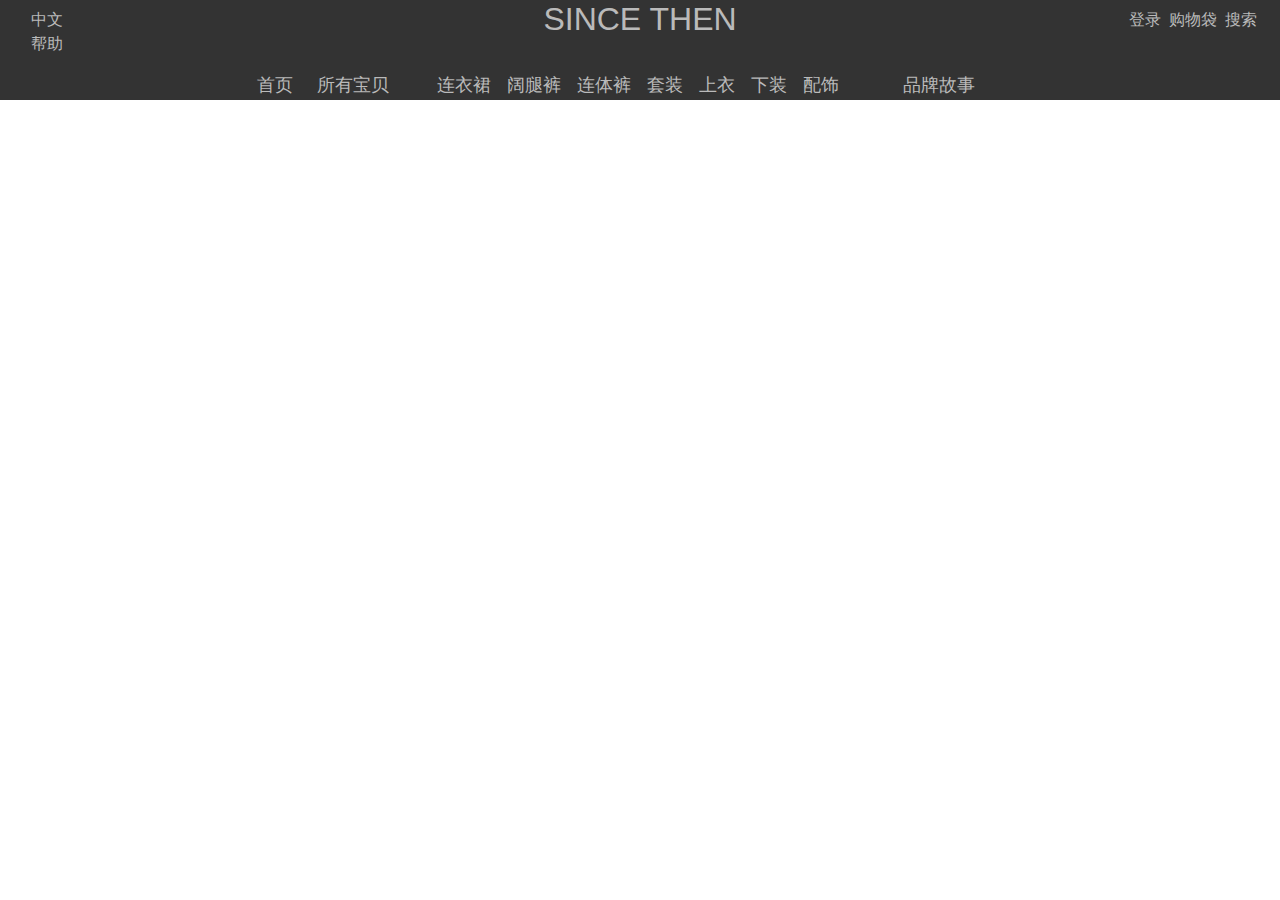
<file: sincethen/header.html>
<!DOCTYPE html>
<html>
<head lang="en">
    <meta charset="UTF-8">
    <title></title>
    <meta name="viewport" content="width=device-width,initial-scale=1.0"/>
    <!--引入boot的文件，引入顺序有要求-->
    <link rel="stylesheet" href="css/bootstrap.css"/>
    <link rel="stylesheet" href="css/header.css"/>
    <script src="js/jquery.min.js"></script>
    <script src="js/popper.min.js"></script>
    <script src="js/bootstrap.min.js"></script>

</head>
<body>
<div class="container-fluid header-bg">
    <div class="row">
        <div class="col-md-3 d-none d-md-block d-lg-block">
            <ul class="list-unstyled ml-md-3 pt-2">
                <li>中文</li>
                <li>帮助</li>
            </ul>
        </div>
        <div class="col-md-6 col-lg-6 col-sm-11 col-10 text-center">
            <span class="h2">SINCE THEN</span>
        </div>
        <div class="col-md-3 d-none d-md-block d-lg-block position-relative">
            <ul class="list-unstyled d-flex pt-2 justify-content-sm-end">
                <li class="mr-2"><a href="javascript:;">登录</a></li>
                <li class="mr-2"><a href="javascript:;">购物袋</a></li>
                <li class="mr-2 search"><a href="javascript:;">搜索</a></li>
            </ul>
            <div id='search' class="pt-2">
                <input type="text" placeholder="搜素框">
                <a href="javascript:;"><img src="img/header/search.png" alt=""></a>
            </div>
        </div>
        <div class="d-md-none" id="item_col"><button class="navbar-light d-md-none"><span class="navbar-toggler-icon"></span></button></div>
    </div>
    <div class="d-flex justify-content-md-center b-nav" id="item_show">
        <ul class="list-unstyled d-md-flex mr-md-5 ul_mg">
            <li class="bg-li mr-md-4"><a href="#">首页</a></li>
            <li class="bg-li mr-md-4"><a href="javascript:;">所有宝贝 </a></li>
            <li class="bg-li mr-lg-3 mr-md-2 ml-md-4"><a href="javascript:;">连衣裙 </a></li>
            <li class="bg-li mr-lg-3 mr-md-2"><a href="javascript:;">阔腿裤 </a></li>
            <li class="bg-li mr-lg-3 mr-md-2"><a href="javascript:;">连体裤 </a></li>
            <li class="bg-li mr-lg-3 mr-md-2"><a href="javascript:;">套装 </a></li>
            <li class="bg-li mr-lg-3 mr-md-2"><a href="javascript:;">上衣 </a></li>
            <li class="bg-li mr-lg-3 mr-md-2"><a href="javascript:;">下装 </a></li>
            <li class="bg-li mr-lg-3 mr-md-2"><a href="javascript:;">配饰</a></li>
            <li class="bg-li ml-md-5"><a href="javascript:;">品牌故事</a></li>
      </ul>
        </div>
</div>
<script src="js/header.js"></script>
</body>
</html>
</file>
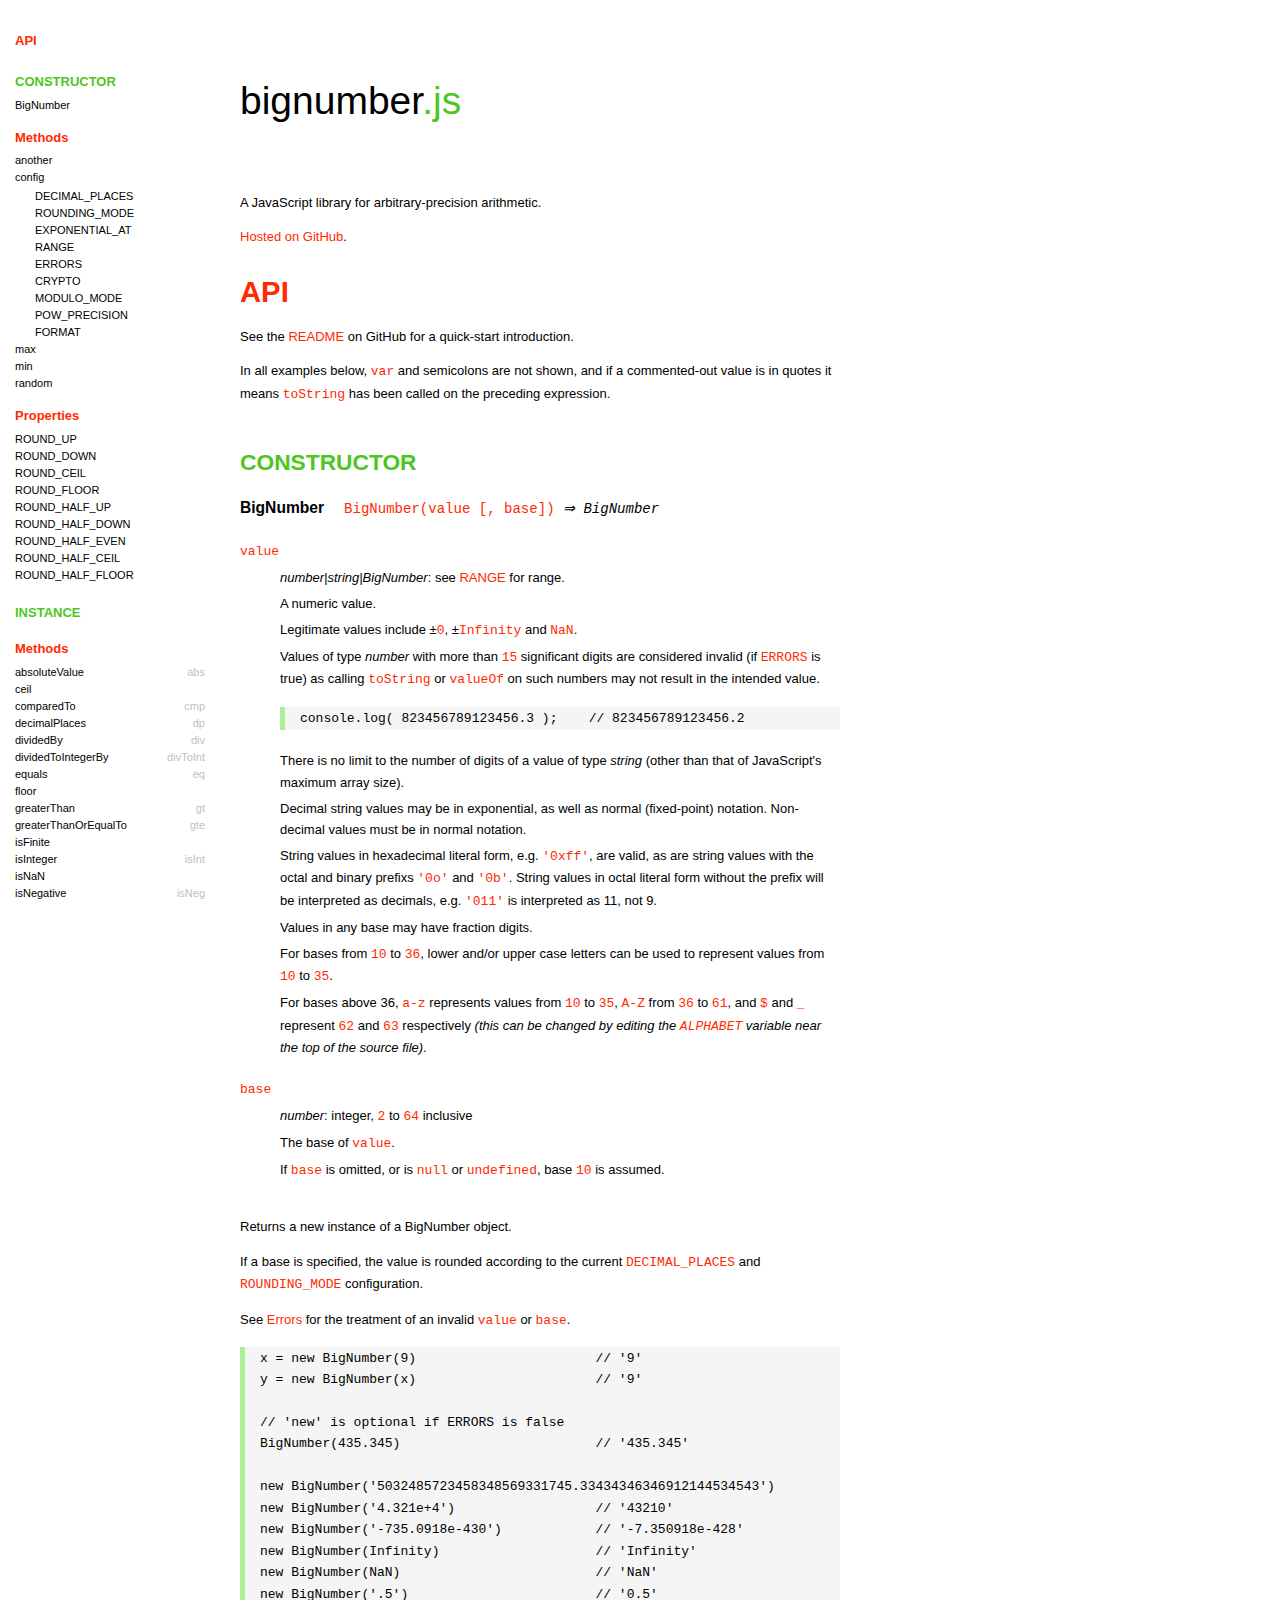
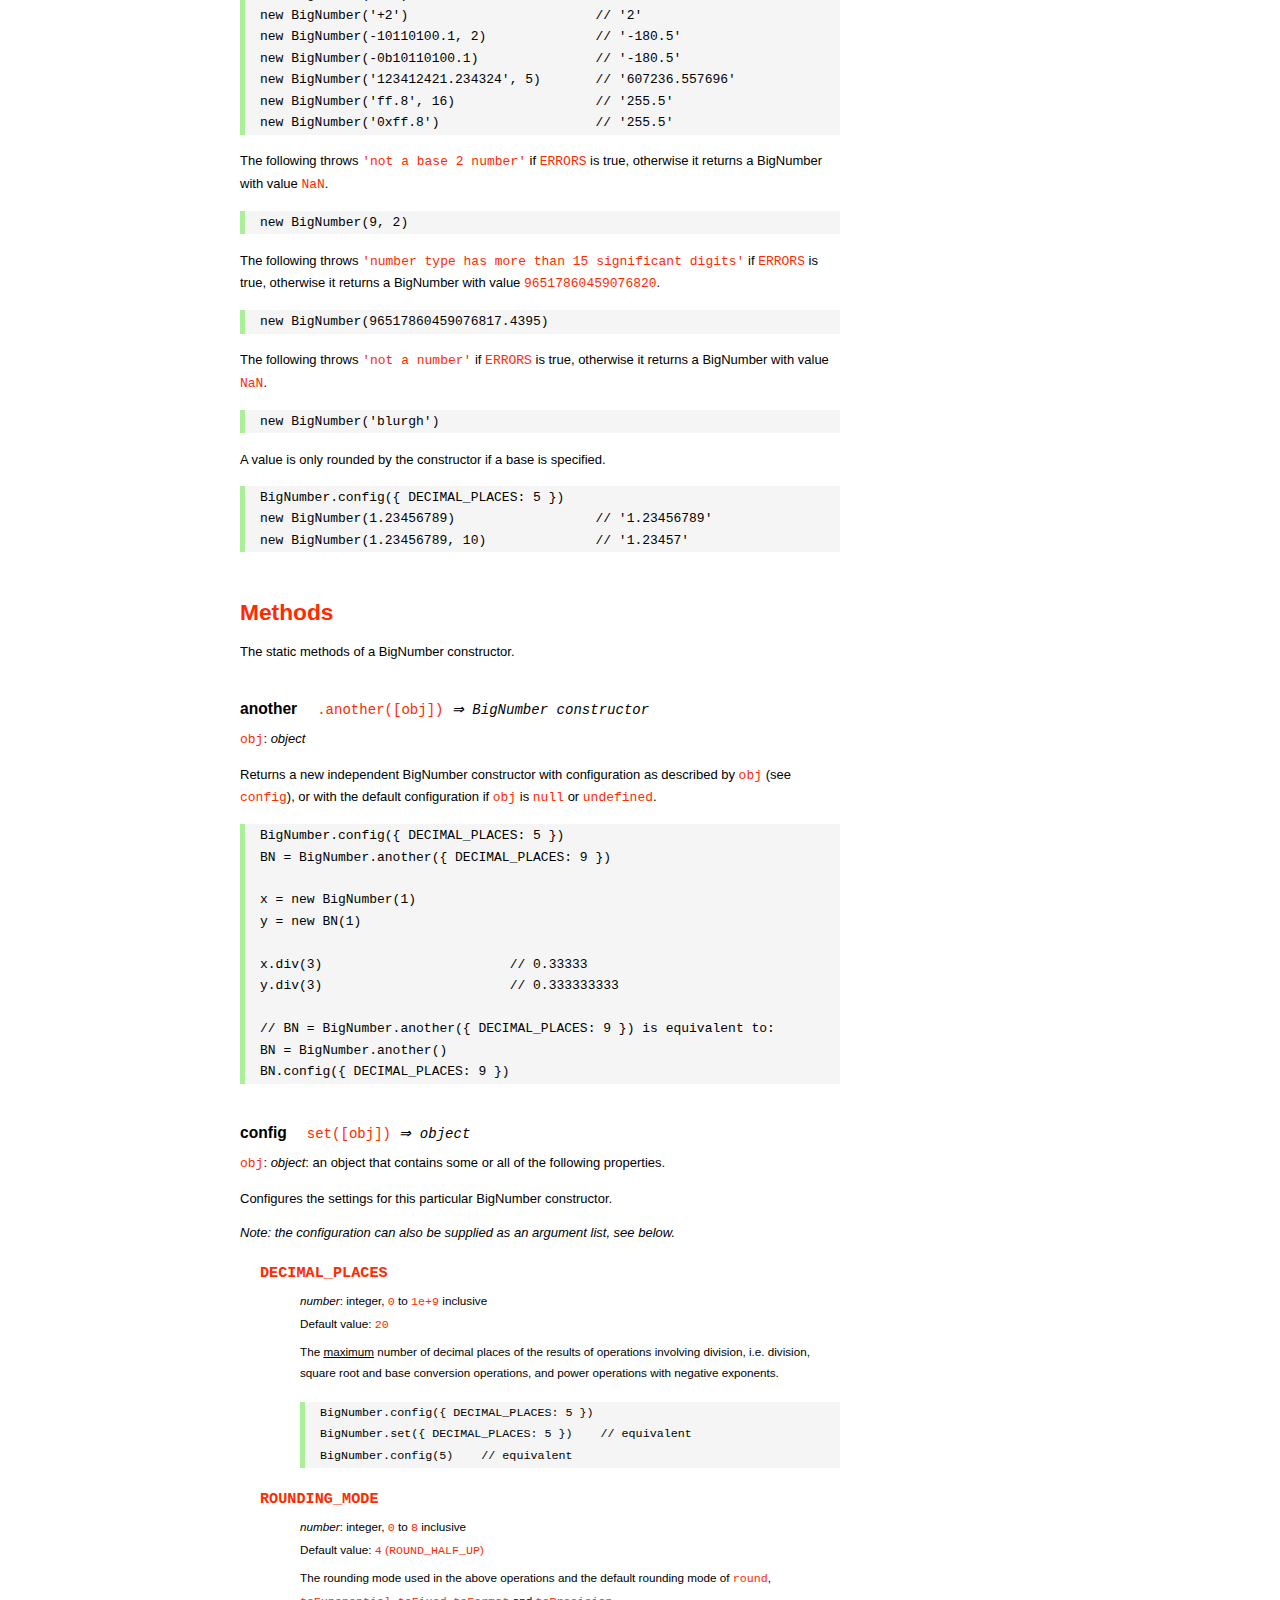
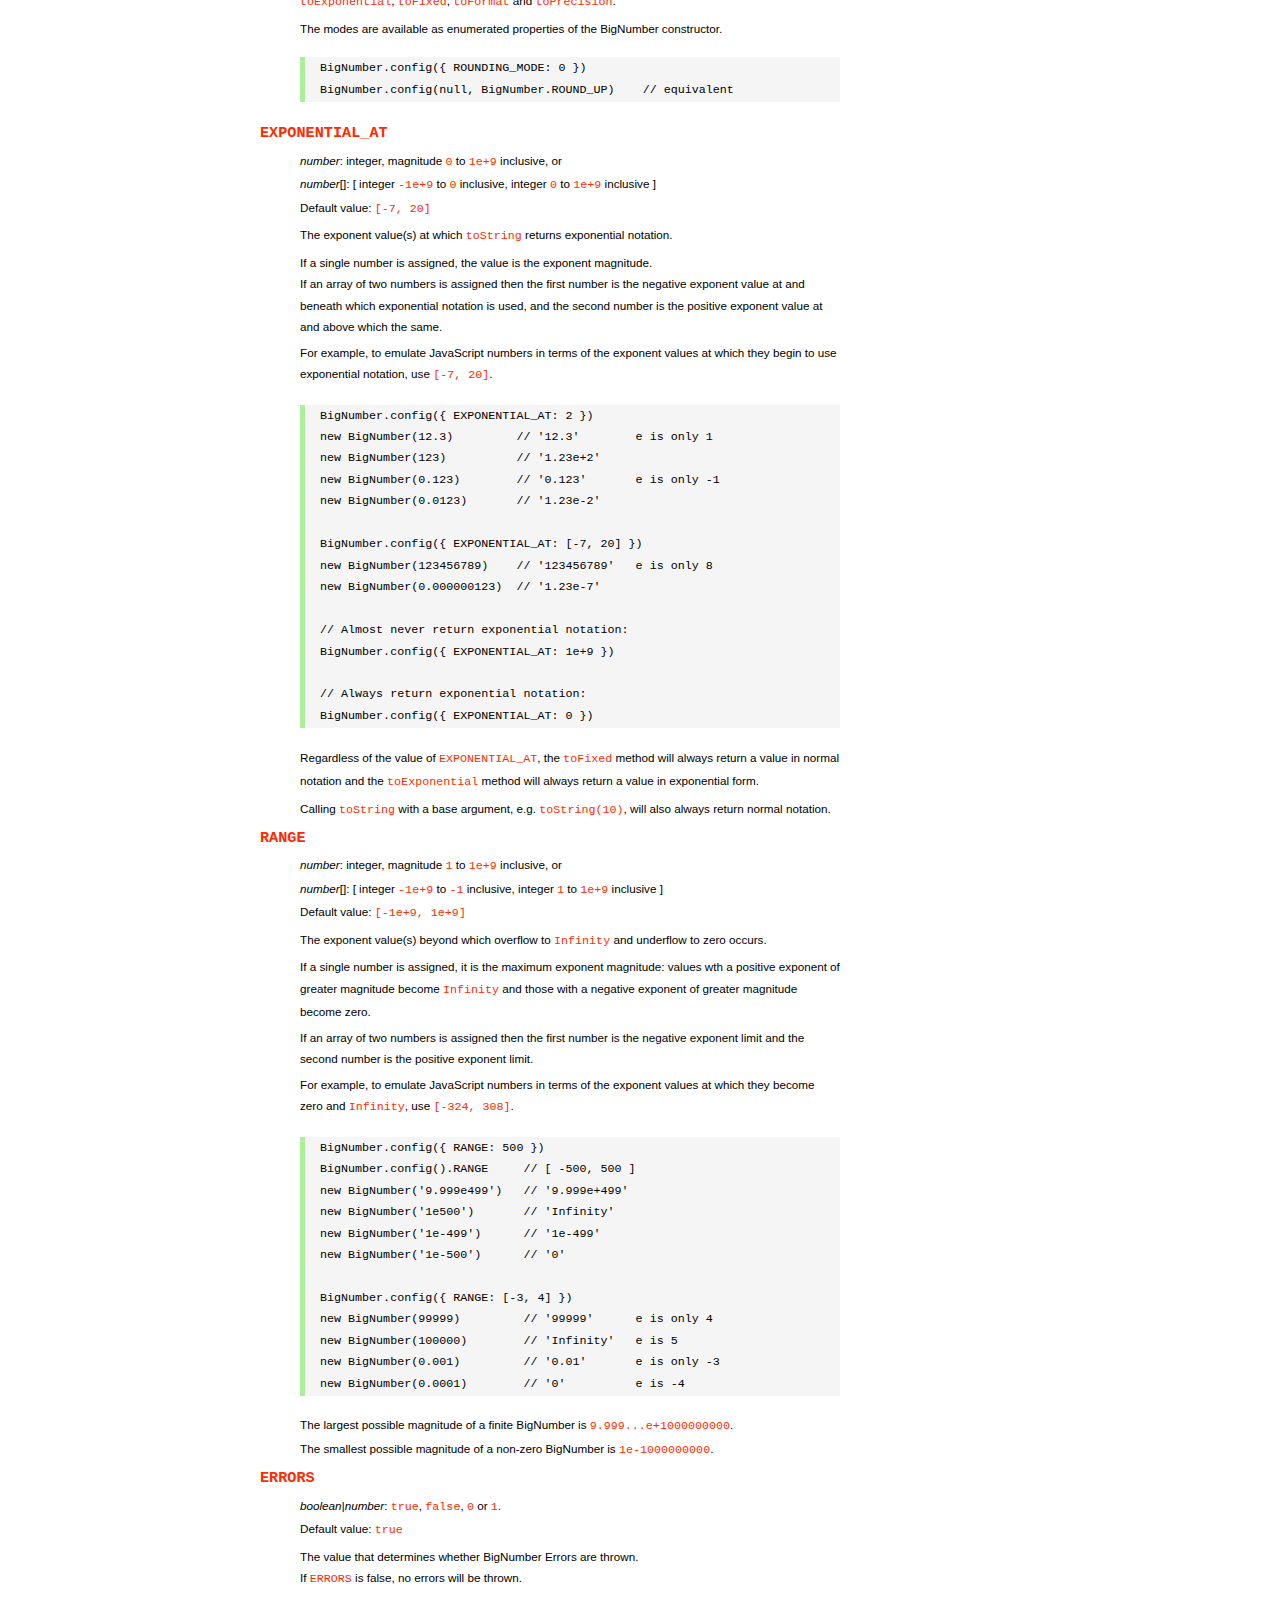
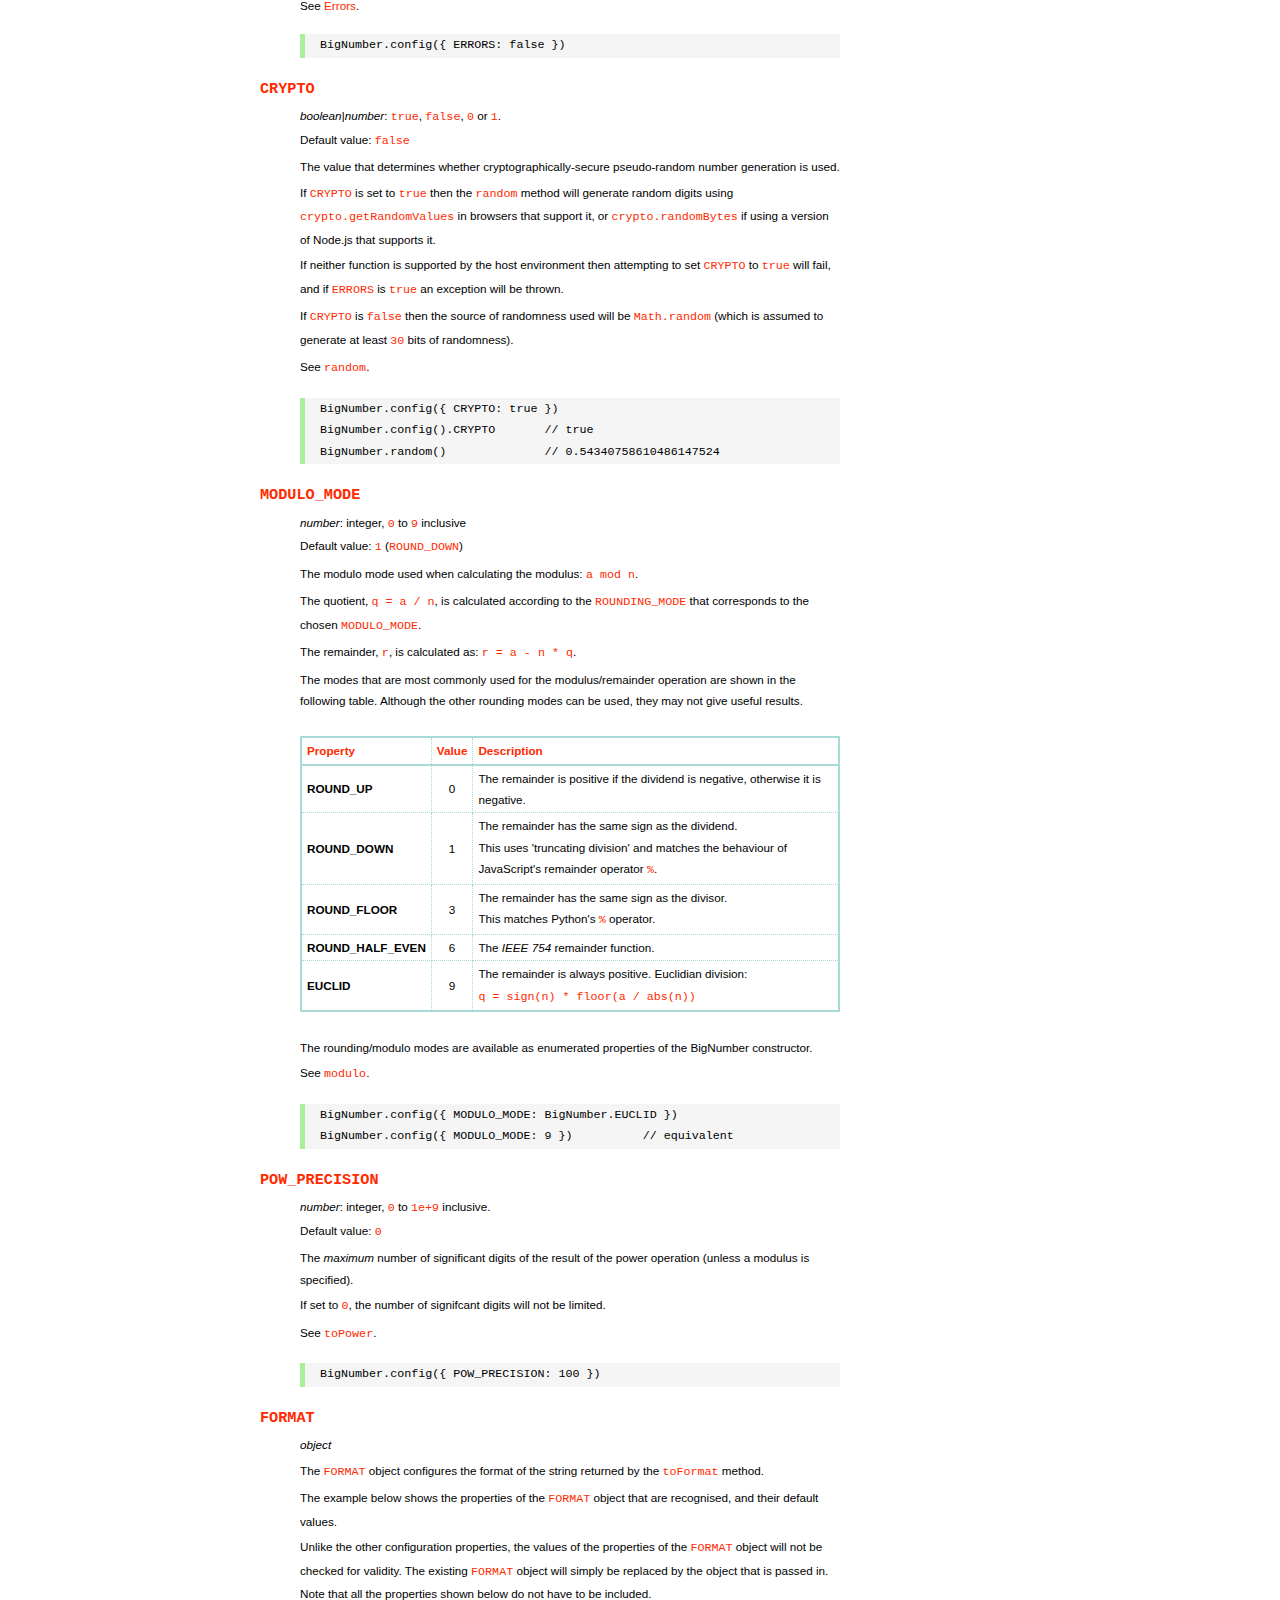
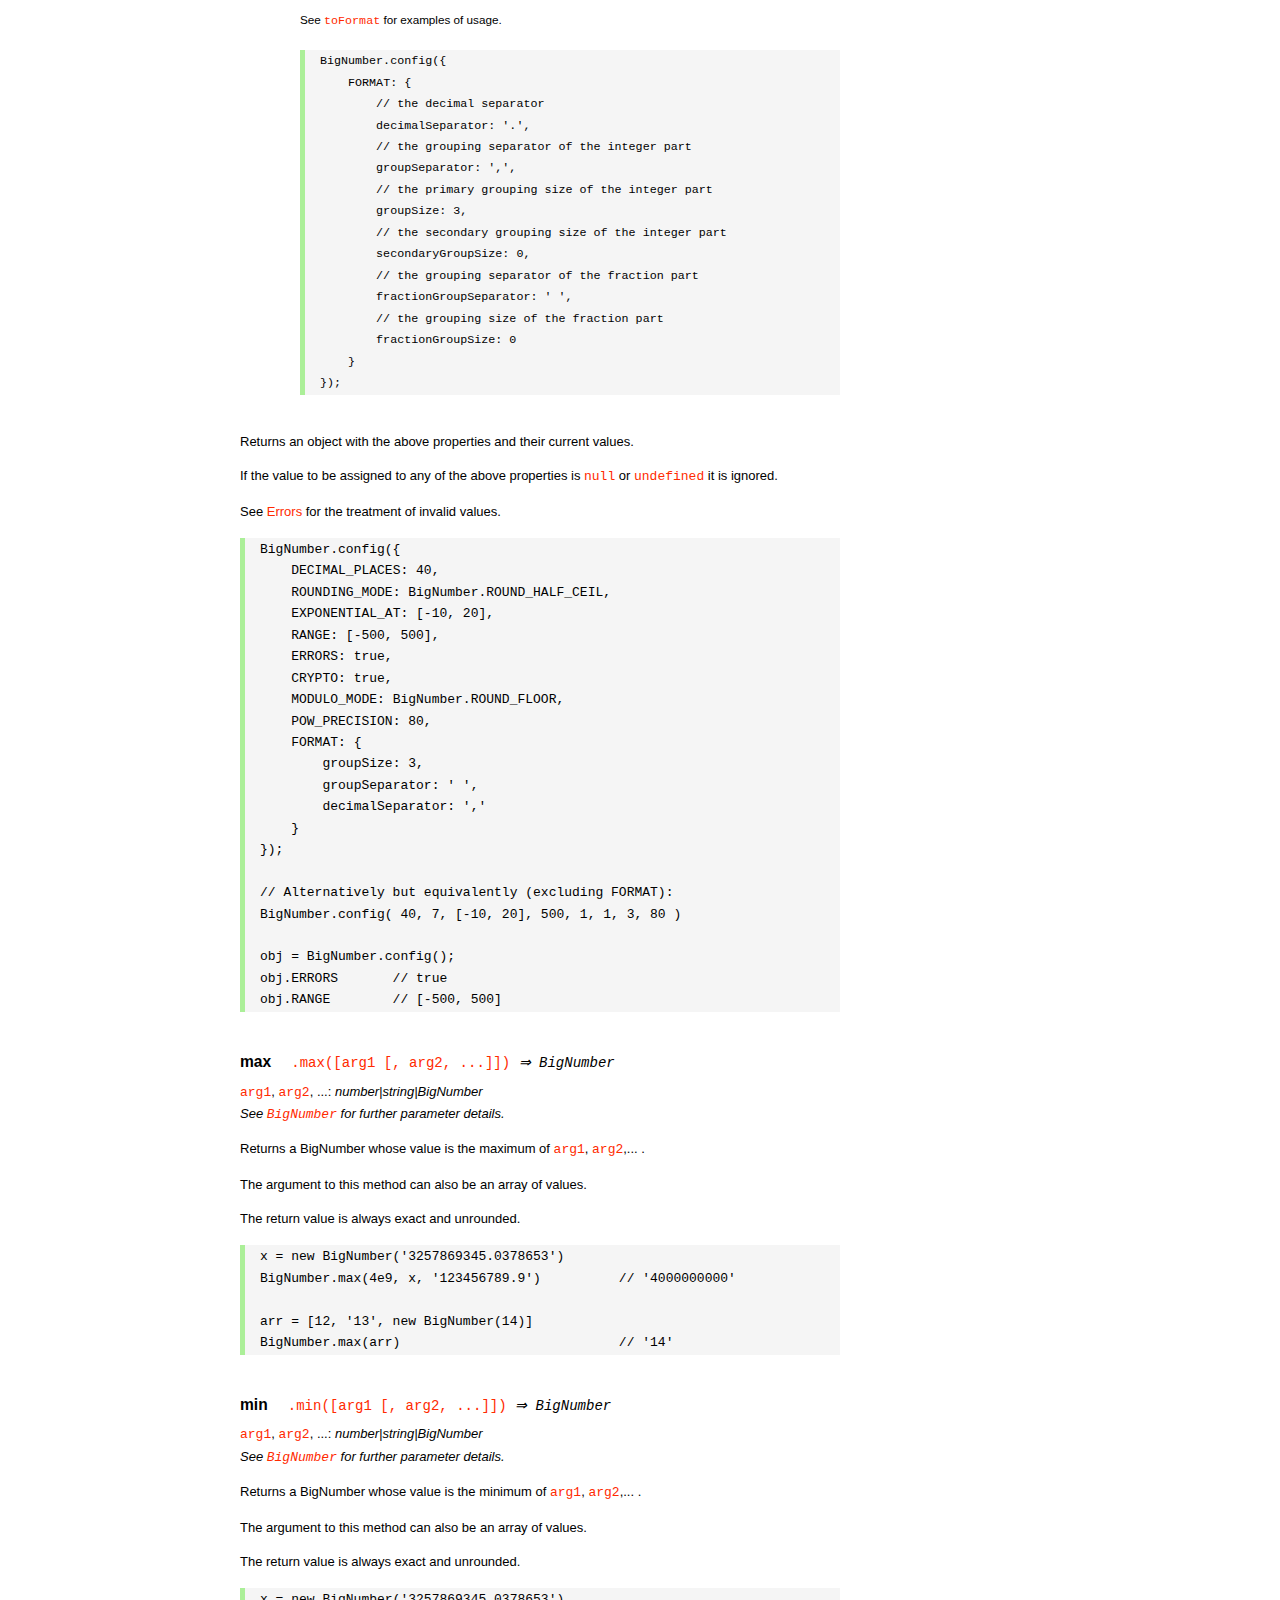
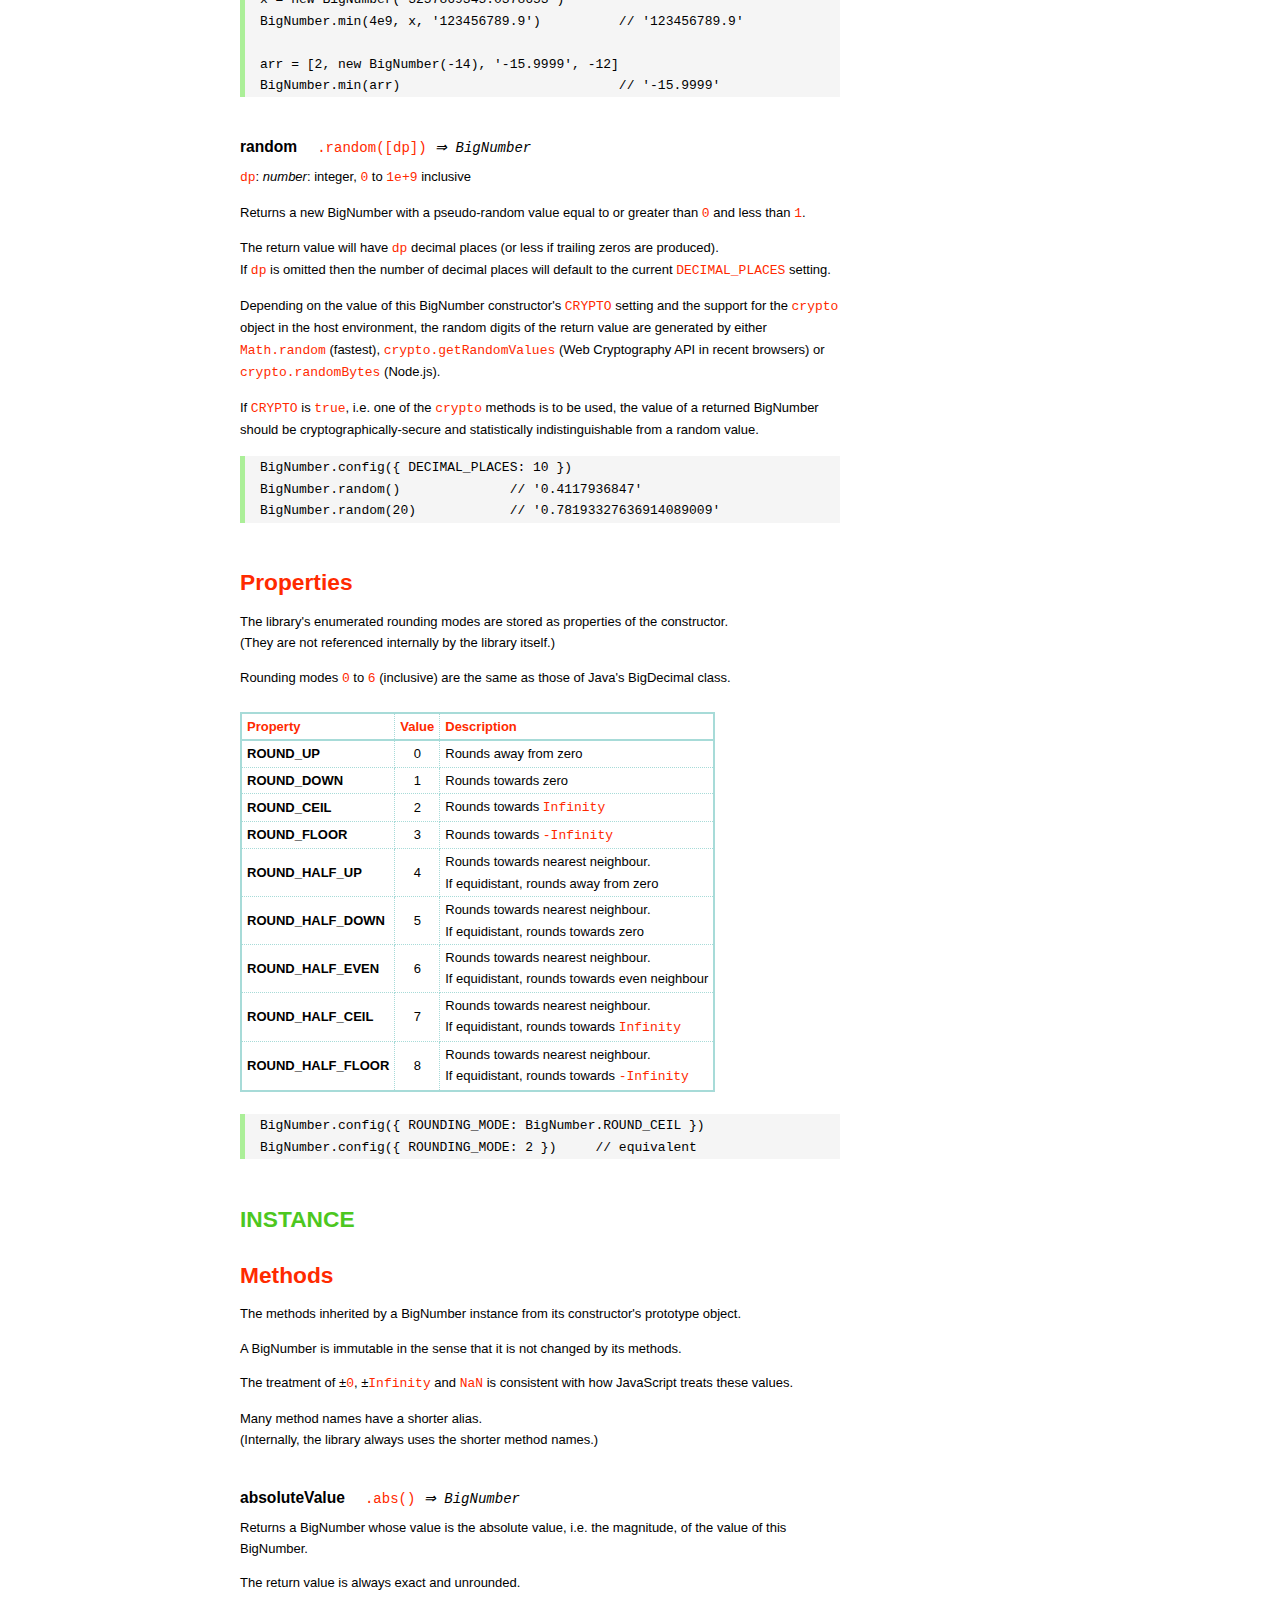
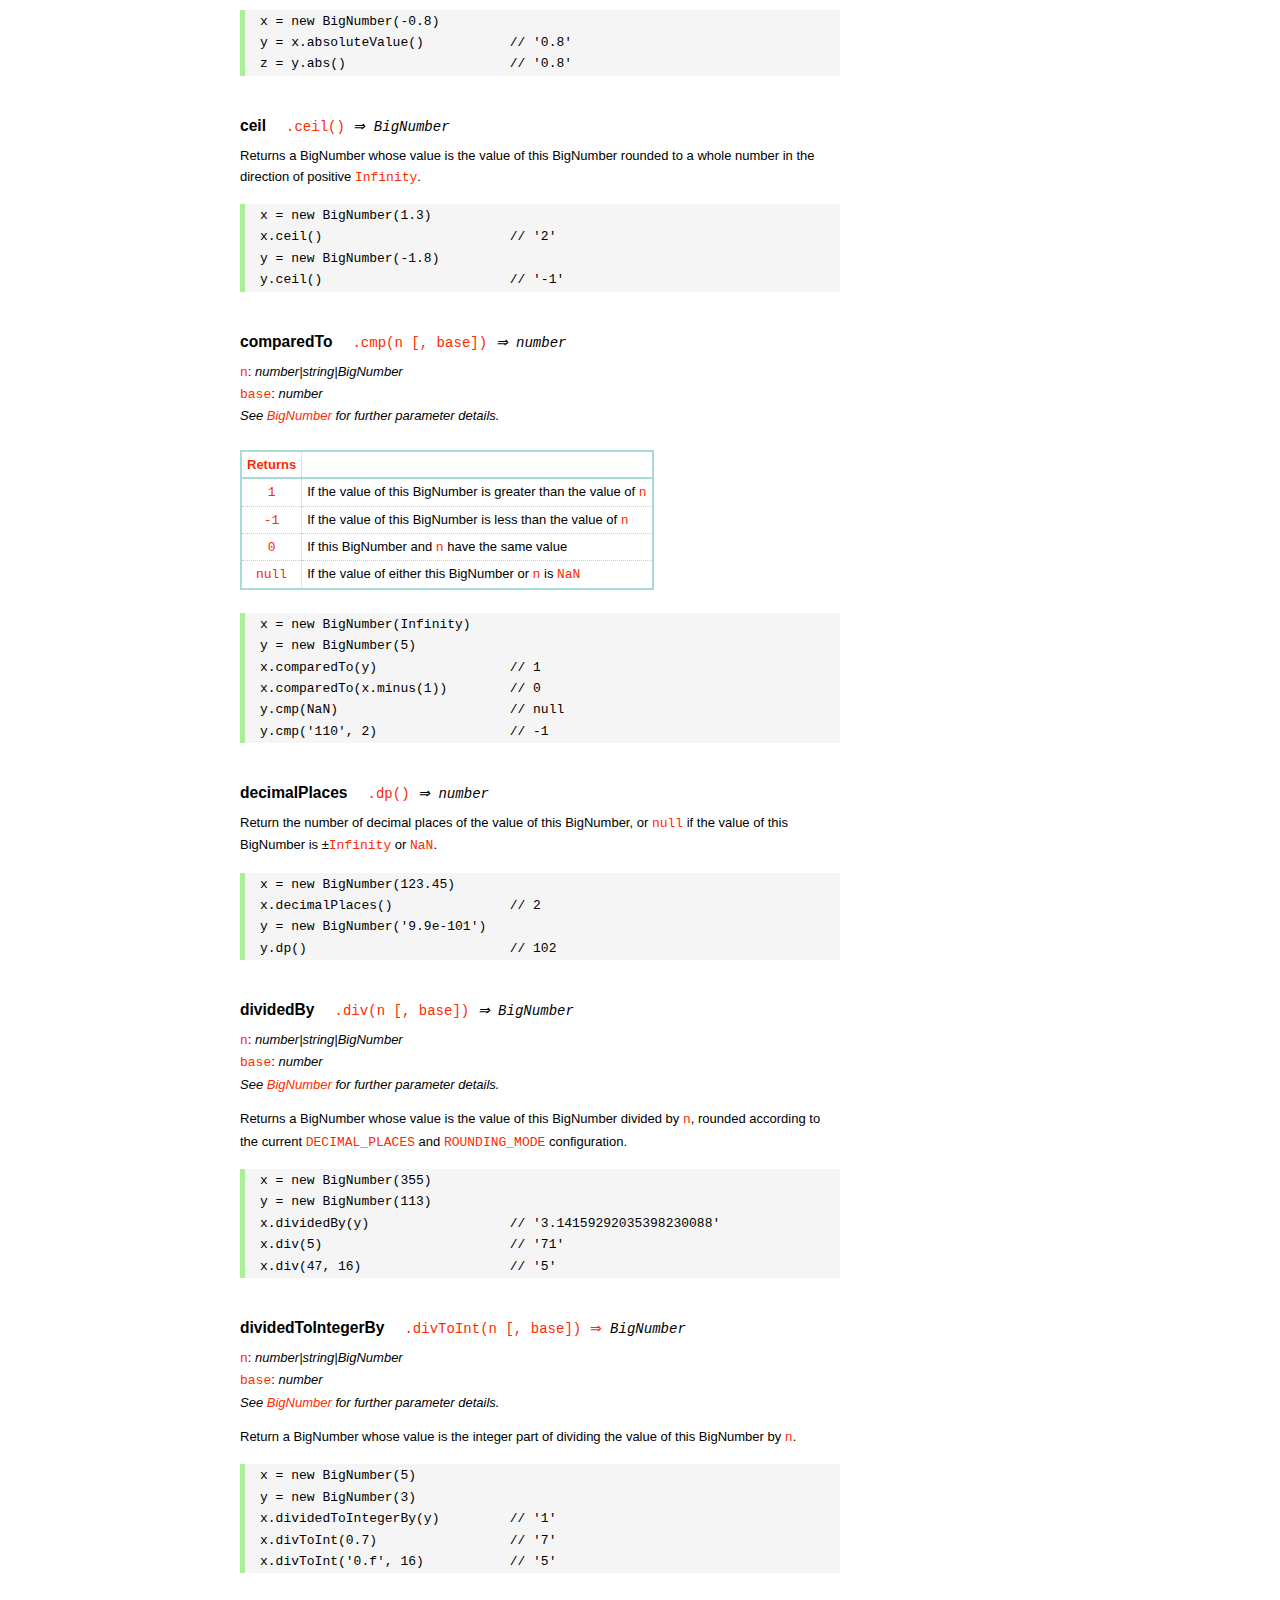
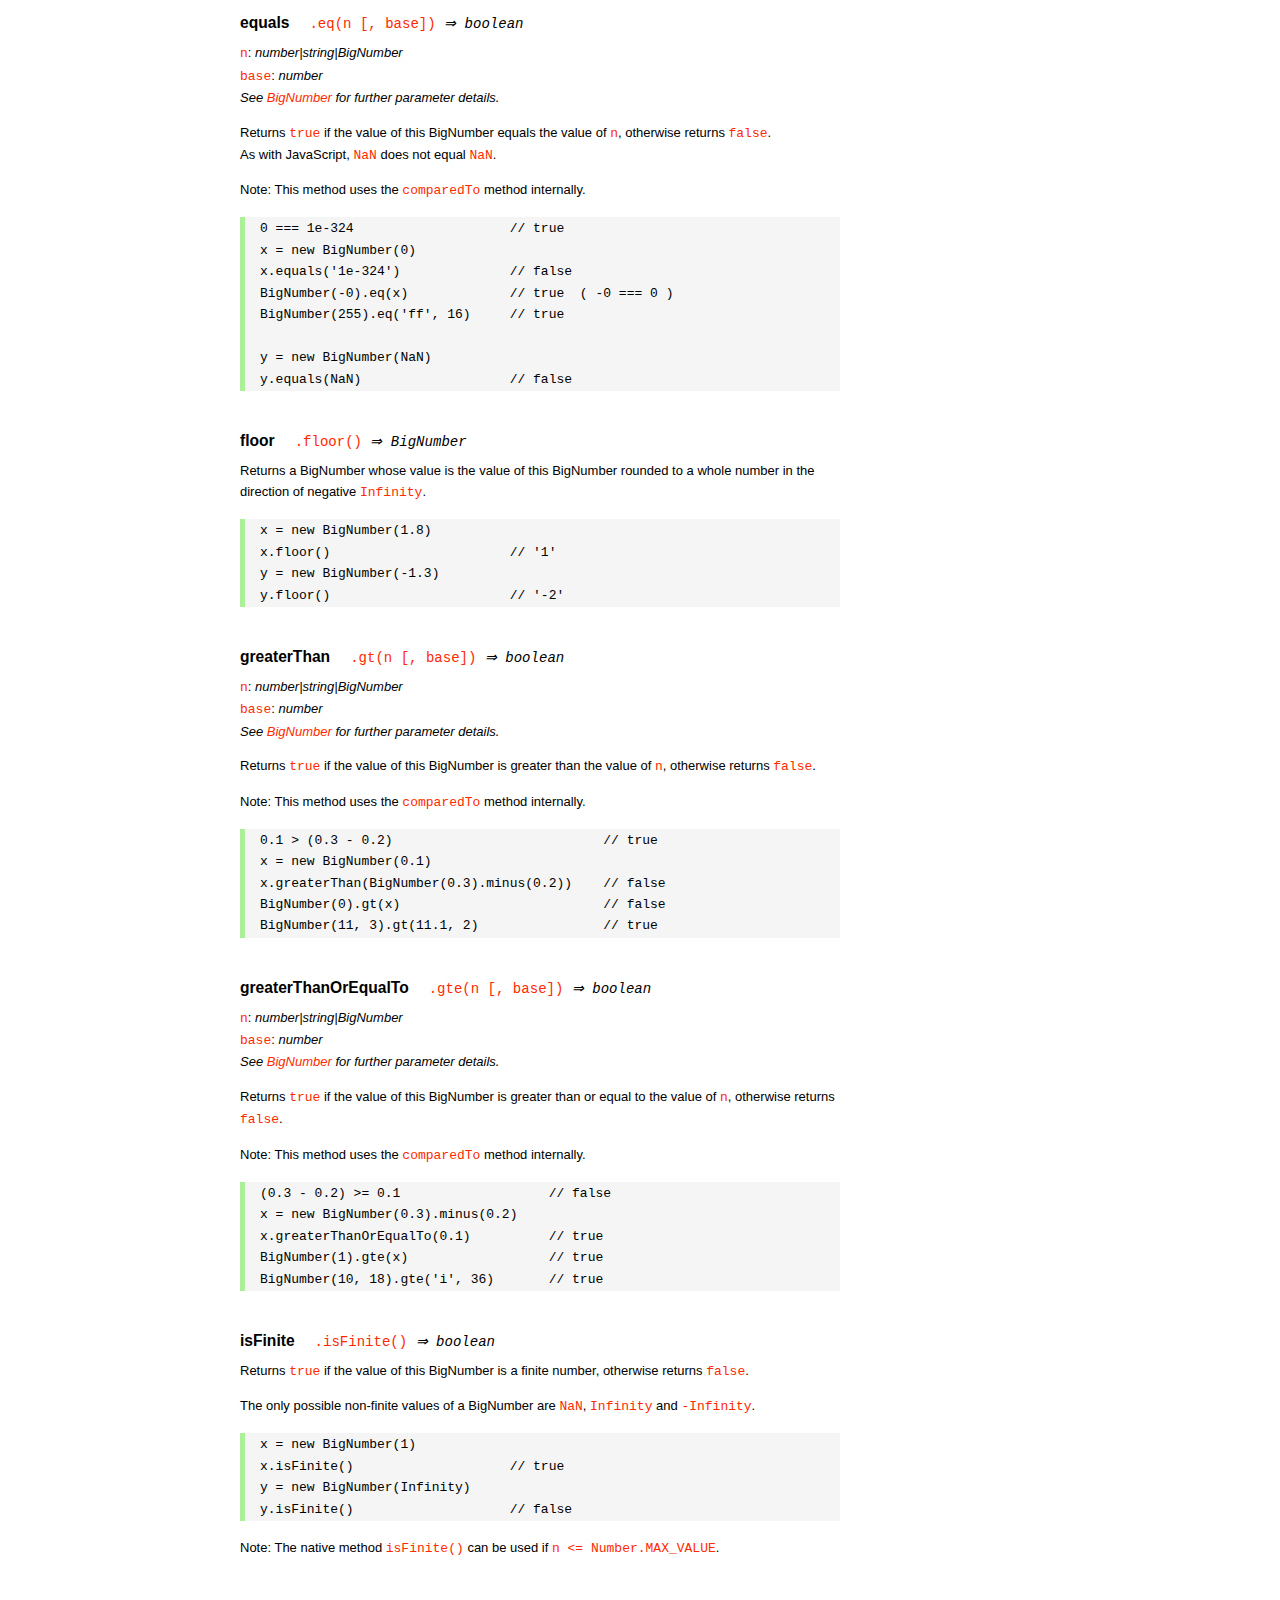
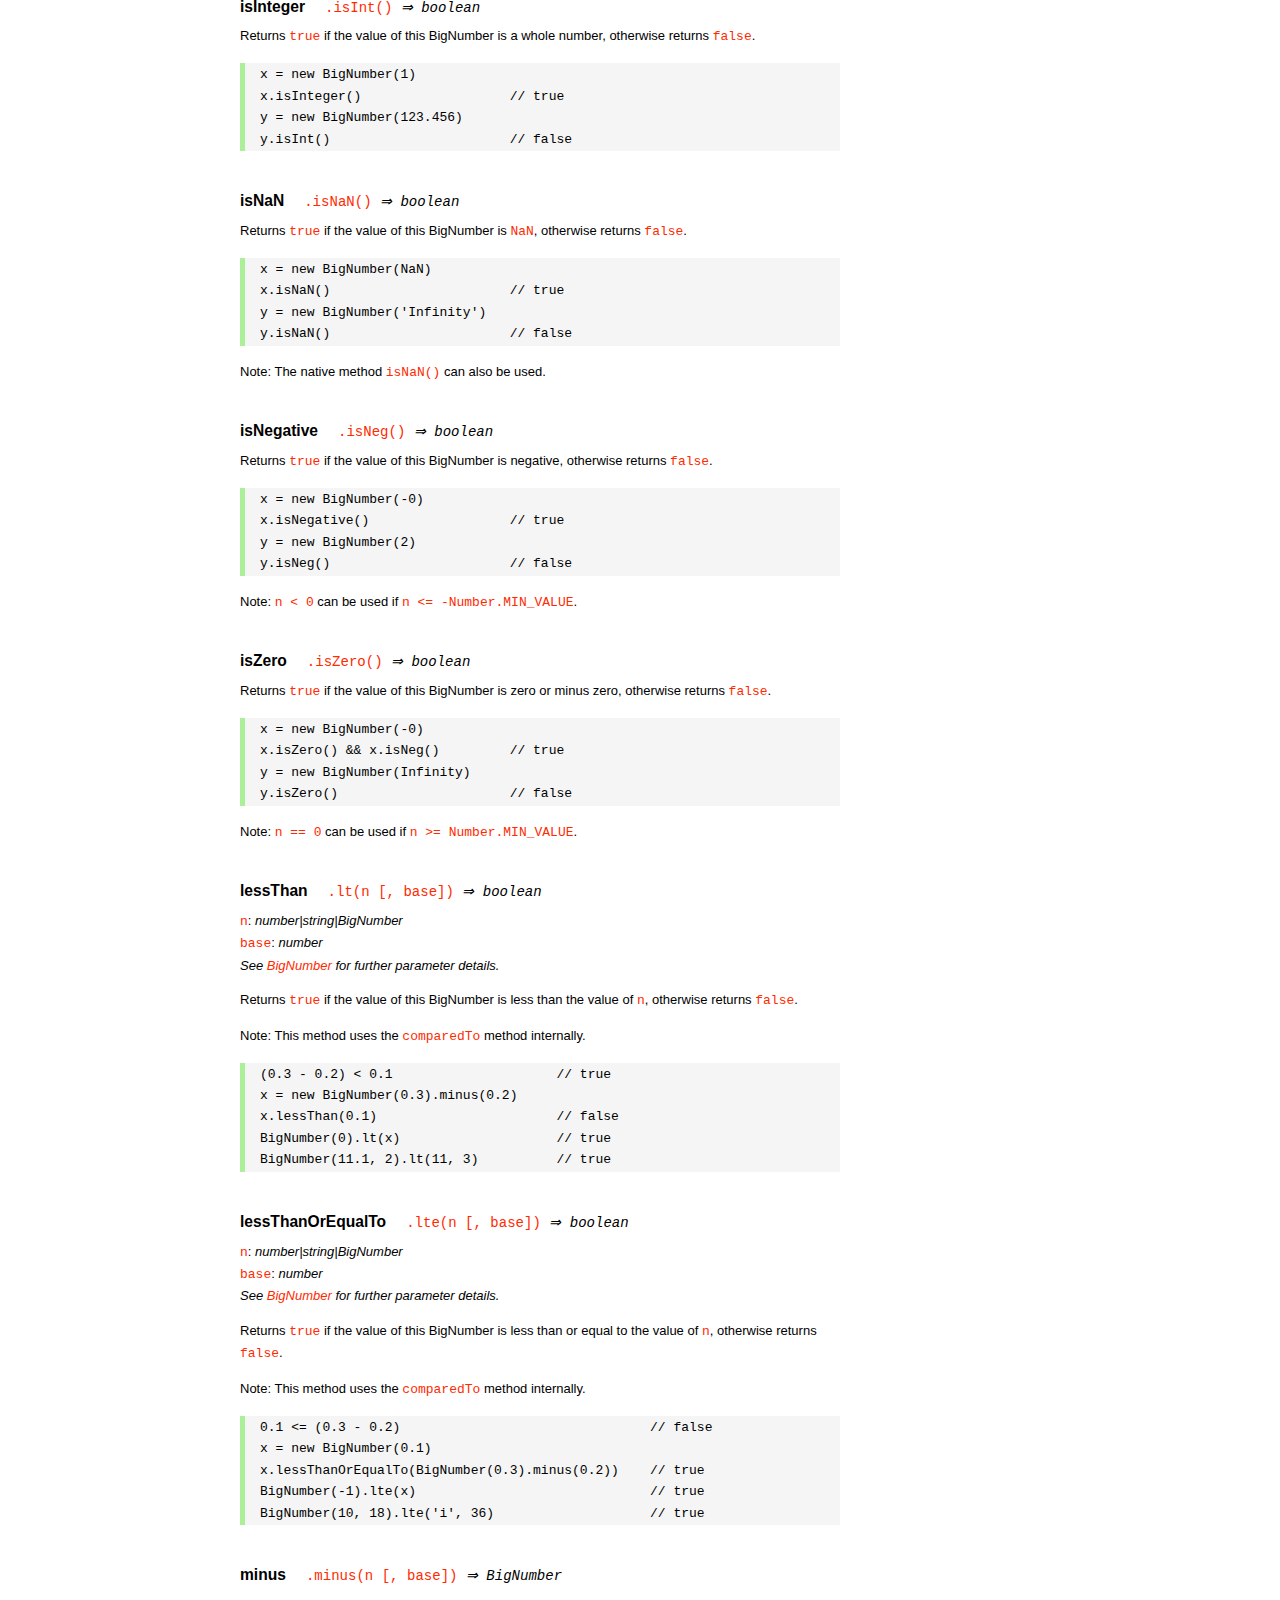
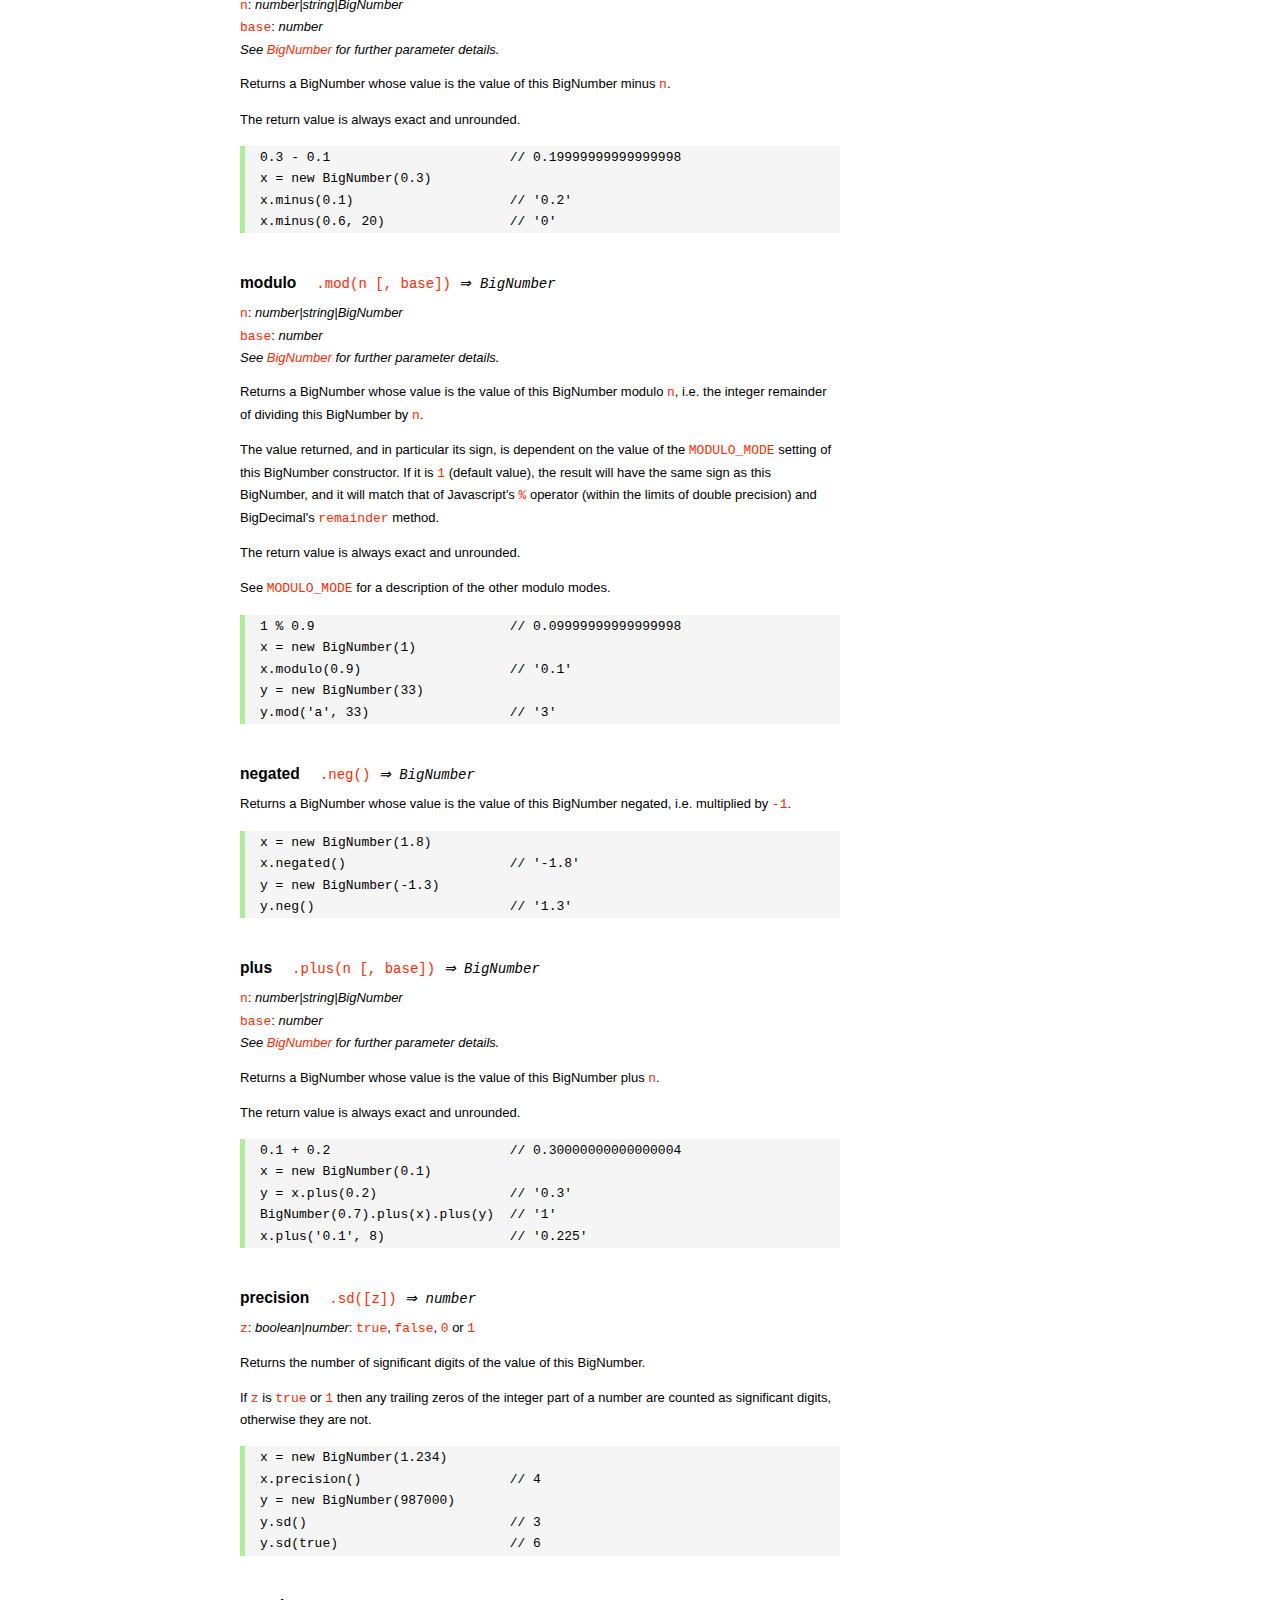
<file: since-pro/node_modules/mysql/node_modules/bignumber.js/doc/API.html>
<!DOCTYPE HTML>
<html>
<head>
<meta charset="utf-8">
<meta http-equiv="X-UA-Compatible" content="IE=edge">
<meta name="Author" content="M Mclaughlin">
<title>bignumber.js API</title>
<style>
html{font-size:100%}
body{background:#fff;font-family:"Helvetica Neue",Helvetica,Arial,sans-serif;font-size:13px;
  line-height:1.65em;min-height:100%;margin:0}
body,i{color:#000}
.nav{background:#fff;position:fixed;top:0;bottom:0;left:0;width:200px;overflow-y:auto;
  padding:15px 0 30px 15px}
div.container{width:600px;margin:50px 0 50px 240px}
p{margin:0 0 1em;width:600px}
pre,ul{margin:1em 0}
h1,h2,h3,h4,h5{margin:0;padding:1.5em 0 0}
h1,h2{padding:.75em 0}
h1{font:400 3em Verdana,sans-serif;color:#000;margin-bottom:1em}
h2{font-size:2.25em;color:#ff2a00}
h3{font-size:1.75em;color:#4dc71f}
h4{font-size:1.75em;color:#ff2a00;padding-bottom:.75em}
h5{font-size:1.2em;margin-bottom:.4em}
h6{font-size:1.1em;margin-bottom:0.8em;padding:0.5em 0}
dd{padding-top:.35em}
dt{padding-top:.5em}
b{font-weight:700}
dt b{font-size:1.3em}
a,a:visited{color:#ff2a00;text-decoration:none}
a:active,a:hover{outline:0;text-decoration:underline}
.nav a,.nav b,.nav a:visited{display:block;color:#ff2a00;font-weight:700; margin-top:15px}
.nav b{color:#4dc71f;margin-top:20px;cursor:default;width:auto}
ul{list-style-type:none;padding:0 0 0 20px}
.nav ul{line-height:14px;padding-left:0;margin:5px 0 0}
.nav ul a,.nav ul a:visited,span{display:inline;color:#000;font-family:Verdana,Geneva,sans-serif;
  font-size:11px;font-weight:400;margin:0}
.inset,ul.inset{margin-left:20px}
.inset{font-size:.9em}
.nav li{width:auto;margin:0 0 3px}
.alias{font-style:italic;margin-left:20px}
table{border-collapse:collapse;border-spacing:0;border:2px solid #a7dbd8;margin:1.75em 0;padding:0}
td,th{text-align:left;margin:0;padding:2px 5px;border:1px dotted #a7dbd8}
th{border-top:2px solid #a7dbd8;border-bottom:2px solid #a7dbd8;color:#ff2a00}
code,pre{font-family:Consolas, monaco, monospace;font-weight:400}
pre{background:#f5f5f5;white-space:pre-wrap;word-wrap:break-word;border-left:5px solid #abef98;
  padding:1px 0 1px 15px;margin:1.2em 0}
code,.nav-title{color:#ff2a00}
.end{margin-bottom:25px}
.centre{text-align:center}
.error-table{font-size:13px;width:100%}
#faq{margin:3em 0 0}
li span{float:right;margin-right:10px;color:#c0c0c0}
#js{font:inherit;color:#4dc71f}
</style>
</head>
<body>

  <div class="nav">

    <a class='nav-title' href="#">API</a>

    <b> CONSTRUCTOR </b>
    <ul>
      <li><a href="#bignumber">BigNumber</a></li>
    </ul>

    <a href="#methods">Methods</a>
    <ul>
      <li><a href="#another">another</a></li>
      <li><a href="#config" >config</a></li>
      <li>
        <ul class="inset">
          <li><a href="#decimal-places">DECIMAL_PLACES</a></li>
          <li><a href="#rounding-mode" >ROUNDING_MODE</a></li>
          <li><a href="#exponential-at">EXPONENTIAL_AT</a></li>
          <li><a href="#range"         >RANGE</a></li>
          <li><a href="#errors"        >ERRORS</a></li>
          <li><a href="#crypto"        >CRYPTO</a></li>
          <li><a href="#modulo-mode"   >MODULO_MODE</a></li>
          <li><a href="#pow-precision" >POW_PRECISION</a></li>
          <li><a href="#format"        >FORMAT</a></li>
        </ul>
      </li>
      <li><a href="#max"   >max</a></li>
      <li><a href="#min"   >min</a></li>
      <li><a href="#random">random</a></li>
    </ul>

    <a href="#constructor-properties">Properties</a>
    <ul>
      <li><a href="#round-up"        >ROUND_UP</a></li>
      <li><a href="#round-down"      >ROUND_DOWN</a></li>
      <li><a href="#round-ceil"      >ROUND_CEIL</a></li>
      <li><a href="#round-floor"     >ROUND_FLOOR</a></li>
      <li><a href="#round-half-up"   >ROUND_HALF_UP</a></li>
      <li><a href="#round-half-down" >ROUND_HALF_DOWN</a></li>
      <li><a href="#round-half-even" >ROUND_HALF_EVEN</a></li>
      <li><a href="#round-half-ceil" >ROUND_HALF_CEIL</a></li>
      <li><a href="#round-half-floor">ROUND_HALF_FLOOR</a></li>
    </ul>

    <b> INSTANCE </b>

    <a href="#prototype-methods">Methods</a>
    <ul>
      <li><a href="#abs"    >absoluteValue       </a><span>abs</span>     </li>
      <li><a href="#ceil"   >ceil                </a>                     </li>
      <li><a href="#cmp"    >comparedTo          </a><span>cmp</span>     </li>
      <li><a href="#dp"     >decimalPlaces       </a><span>dp</span>      </li>
      <li><a href="#div"    >dividedBy           </a><span>div</span>     </li>
      <li><a href="#divInt" >dividedToIntegerBy  </a><span>divToInt</span></li>
      <li><a href="#eq"     >equals              </a><span>eq</span>      </li>
      <li><a href="#floor"  >floor               </a>                     </li>
      <li><a href="#gt"     >greaterThan         </a><span>gt</span>      </li>
      <li><a href="#gte"    >greaterThanOrEqualTo</a><span>gte</span>     </li>
      <li><a href="#isF"    >isFinite            </a>                     </li>
      <li><a href="#isInt"  >isInteger           </a><span>isInt</span>   </li>
      <li><a href="#isNaN"  >isNaN               </a>                     </li>
      <li><a href="#isNeg"  >isNegative          </a><span>isNeg</span>   </li>
      <li><a href="#isZ"    >isZero              </a>                     </li>
      <li><a href="#lt"     >lessThan            </a><span>lt</span>      </li>
      <li><a href="#lte"    >lessThanOrEqualTo   </a><span>lte</span>     </li>
      <li><a href="#minus"  >minus               </a><span>sub</span>     </li>
      <li><a href="#mod"    >modulo              </a><span>mod</span>     </li>
      <li><a href="#neg"    >negated             </a><span>neg</span>     </li>
      <li><a href="#plus"   >plus                </a><span>add</span>     </li>
      <li><a href="#sd"     >precision           </a><span>sd</span>      </li>
      <li><a href="#round"  >round               </a>                     </li>
      <li><a href="#shift"  >shift               </a>                     </li>
      <li><a href="#sqrt"   >squareRoot          </a><span>sqrt</span>    </li>
      <li><a href="#times"  >times               </a><span>mul</span>     </li>
      <li><a href="#toD"    >toDigits            </a>                     </li>
      <li><a href="#toE"    >toExponential       </a>                     </li>
      <li><a href="#toFix"  >toFixed             </a>                     </li>
      <li><a href="#toFor"  >toFormat            </a>                     </li>
      <li><a href="#toFr"   >toFraction          </a>                     </li>
      <li><a href="#toJSON" >toJSON              </a>                     </li>
      <li><a href="#toN"    >toNumber            </a>                     </li>
      <li><a href="#pow"    >toPower             </a><span>pow</span>     </li>
      <li><a href="#toP"    >toPrecision         </a>                     </li>
      <li><a href="#toS"    >toString            </a>                     </li>
      <li><a href="#trunc"  >truncated           </a><span>trunc</span>   </li>
      <li><a href="#valueOf">valueOf             </a>                     </li>
    </ul>

    <a href="#instance-properties">Properties</a>
    <ul>
      <li><a href="#coefficient">c: coefficient</a></li>
      <li><a href="#exponent"   >e: exponent</a></li>
      <li><a href="#sign"       >s: sign</a></li>
      <li><a href="#isbig"      >isBigNumber</a></li>
    </ul>

    <a href="#zero-nan-infinity">Zero, NaN &amp; Infinity</a>
    <a href="#Errors">Errors</a>
    <a class='end' href="#faq">FAQ</a>

  </div>

  <div class="container">

    <h1>bignumber<span id='js'>.js</span></h1>

    <p>A JavaScript library for arbitrary-precision arithmetic.</p>
    <p><a href="https://github.com/MikeMcl/bignumber.js">Hosted on GitHub</a>. </p>

    <h2>API</h2>

    <p>
      See the <a href='https://github.com/MikeMcl/bignumber.js'>README</a> on GitHub for a
      quick-start introduction.
    </p>
    <p>
      In all examples below, <code>var</code> and semicolons are not shown, and if a commented-out
      value is in quotes it means <code>toString</code> has been called on the preceding expression.
    </p>


    <h3>CONSTRUCTOR</h3>

    <h5 id="bignumber">
      BigNumber<code class='inset'>BigNumber(value [, base]) <i>&rArr; BigNumber</i></code>
    </h5>
    <dl>
      <dt><code>value</code></dt>
      <dd>
        <i>number|string|BigNumber</i>: see <a href='#range'>RANGE</a> for
        range.
      </dd>
      <dd>
        A numeric value.
      </dd>
      <dd>
        Legitimate values include &plusmn;<code>0</code>, &plusmn;<code>Infinity</code> and
        <code>NaN</code>.
      </dd>
      <dd>
        Values of type <em>number</em> with more than <code>15</code> significant digits are
        considered invalid (if <a href='#errors'><code>ERRORS</code></a> is true) as calling
        <code><a href='#toS'>toString</a></code> or <code><a href='#valueOf'>valueOf</a></code> on
        such numbers may not result in the intended value.
        <pre>console.log( 823456789123456.3 );    // 823456789123456.2</pre>
      </dd>
      <dd>
        There is no limit to the number of digits of a value of type <em>string</em> (other than
        that of JavaScript's maximum array size).
      </dd>
      <dd>
        Decimal string values may be in exponential, as well as normal (fixed-point) notation.
        Non-decimal values must be in normal notation.
      </dd>
      <dd>
        String values in hexadecimal literal form, e.g. <code>'0xff'</code>, are valid, as are
        string values with the octal and binary prefixs <code>'0o'</code> and <code>'0b'</code>.
        String values in octal literal form without the prefix will be interpreted as
        decimals, e.g. <code>'011'</code> is interpreted as 11, not 9.
      </dd>
      <dd>Values in any base may have fraction digits.</dd>
      <dd>
        For bases from <code>10</code> to <code>36</code>, lower and/or upper case letters can be
        used to represent values from <code>10</code> to <code>35</code>.
      </dd>
      <dd>
        For bases above 36, <code>a-z</code> represents values from <code>10</code> to
        <code>35</code>, <code>A-Z</code> from <code>36</code> to <code>61</code>, and
        <code>$</code> and <code>_</code> represent <code>62</code> and <code>63</code> respectively
        <i>(this can be changed by editing the <code>ALPHABET</code> variable near the top of the
        source file)</i>.
      </dd>
    </dl>
    <dl>
      <dt><code>base</code></dt>
      <dd>
        <i>number</i>: integer, <code>2</code> to <code>64</code> inclusive
      </dd>
      <dd>The base of <code>value</code>.</dd>
      <dd>
        If <code>base</code> is omitted, or is <code>null</code> or <code>undefined</code>, base
        <code>10</code> is assumed.
      </dd>
    </dl>
    <br />
    <p>Returns a new instance of a BigNumber object.</p>
    <p>
      If a base is specified, the value is rounded according to
      the current <a href='#decimal-places'><code>DECIMAL_PLACES</code></a> and
      <a href='#rounding-mode'><code>ROUNDING_MODE</code></a> configuration.
    </p>
    <p>
      See <a href='#Errors'>Errors</a> for the treatment of an invalid <code>value</code> or
      <code>base</code>.
    </p>
    <pre>
x = new BigNumber(9)                       // '9'
y = new BigNumber(x)                       // '9'

// 'new' is optional if ERRORS is false
BigNumber(435.345)                         // '435.345'

new BigNumber('5032485723458348569331745.33434346346912144534543')
new BigNumber('4.321e+4')                  // '43210'
new BigNumber('-735.0918e-430')            // '-7.350918e-428'
new BigNumber(Infinity)                    // 'Infinity'
new BigNumber(NaN)                         // 'NaN'
new BigNumber('.5')                        // '0.5'
new BigNumber('+2')                        // '2'
new BigNumber(-10110100.1, 2)              // '-180.5'
new BigNumber(-0b10110100.1)               // '-180.5'
new BigNumber('123412421.234324', 5)       // '607236.557696'
new BigNumber('ff.8', 16)                  // '255.5'
new BigNumber('0xff.8')                    // '255.5'</pre>
    <p>
      The following throws <code>'not a base 2 number'</code> if
      <a href='#errors'><code>ERRORS</code></a> is true, otherwise it returns a BigNumber with value
      <code>NaN</code>.
    </p>
    <pre>new BigNumber(9, 2)</pre>
    <p>
      The following throws <code>'number type has more than 15 significant digits'</code> if
      <a href='#errors'><code>ERRORS</code></a> is true, otherwise it returns a BigNumber with value
      <code>96517860459076820</code>.
    </p>
    <pre>new BigNumber(96517860459076817.4395)</pre>
    <p>
      The following throws <code>'not a number'</code> if <a href='#errors'><code>ERRORS</code></a>
      is true, otherwise it returns a BigNumber with value <code>NaN</code>.
    </p>
    <pre>new BigNumber('blurgh')</pre>
    <p>
      A value is only rounded by the constructor if a base is specified.
    </p>
    <pre>BigNumber.config({ DECIMAL_PLACES: 5 })
new BigNumber(1.23456789)                  // '1.23456789'
new BigNumber(1.23456789, 10)              // '1.23457'</pre>



    <h4 id="methods">Methods</h4>
     <p>The static methods of a BigNumber constructor.</p>




    <h5 id="another">
       another<code class='inset'>.another([obj]) <i>&rArr; BigNumber constructor</i></code>
    </h5>
    <p><code>obj</code>: <i>object</i></p>
    <p>
      Returns a new independent BigNumber constructor with configuration as described by
      <code>obj</code> (see <a href='#config'><code>config</code></a>), or with the default
      configuration if <code>obj</code> is <code>null</code> or <code>undefined</code>.
    </p>
    <pre>BigNumber.config({ DECIMAL_PLACES: 5 })
BN = BigNumber.another({ DECIMAL_PLACES: 9 })

x = new BigNumber(1)
y = new BN(1)

x.div(3)                        // 0.33333
y.div(3)                        // 0.333333333

// BN = BigNumber.another({ DECIMAL_PLACES: 9 }) is equivalent to:
BN = BigNumber.another()
BN.config({ DECIMAL_PLACES: 9 })</pre>



    <h5 id="config">config<code class='inset'>set([obj]) <i>&rArr; object</i></code></h5>
    <p>
      <code>obj</code>: <i>object</i>: an object that contains some or all of the following
      properties.
    </p>
    <p>Configures the settings for this particular BigNumber constructor.</p>
    <p><i>Note: the configuration can also be supplied as an argument list, see below.</i></p>
    <dl class='inset'>
      <dt id="decimal-places"><code><b>DECIMAL_PLACES</b></code></dt>
      <dd>
        <i>number</i>: integer, <code>0</code> to <code>1e+9</code> inclusive<br />
        Default value: <code>20</code>
      </dd>
      <dd>
        The <u>maximum</u> number of decimal places of the results of operations involving
        division, i.e. division, square root and base conversion operations, and power
        operations with negative exponents.<br />
      </dd>
      <dd>
      <pre>BigNumber.config({ DECIMAL_PLACES: 5 })
BigNumber.set({ DECIMAL_PLACES: 5 })    // equivalent
BigNumber.config(5)    // equivalent</pre>
      </dd>



      <dt id="rounding-mode"><code><b>ROUNDING_MODE</b></code></dt>
      <dd>
        <i>number</i>: integer, <code>0</code> to <code>8</code> inclusive<br />
        Default value: <code>4</code> <a href="#round-half-up">(<code>ROUND_HALF_UP</code>)</a>
      </dd>
      <dd>
        The rounding mode used in the above operations and the default rounding mode of
        <a href='#round'><code>round</code></a>,
        <a href='#toE'><code>toExponential</code></a>,
        <a href='#toFix'><code>toFixed</code></a>,
        <a href='#toFor'><code>toFormat</code></a> and
        <a href='#toP'><code>toPrecision</code></a>.
      </dd>
      <dd>The modes are available as enumerated properties of the BigNumber constructor.</dd>
       <dd>
      <pre>BigNumber.config({ ROUNDING_MODE: 0 })
BigNumber.config(null, BigNumber.ROUND_UP)    // equivalent</pre>
        </dd>



      <dt id="exponential-at"><code><b>EXPONENTIAL_AT</b></code></dt>
      <dd>
        <i>number</i>: integer, magnitude <code>0</code> to <code>1e+9</code> inclusive, or
        <br />
        <i>number</i>[]: [ integer <code>-1e+9</code> to <code>0</code> inclusive, integer
        <code>0</code> to <code>1e+9</code> inclusive ]<br />
        Default value: <code>[-7, 20]</code>
      </dd>
      <dd>
        The exponent value(s) at which <code>toString</code> returns exponential notation.
      </dd>
      <dd>
        If a single number is assigned, the value is the exponent magnitude.<br />
        If an array of two numbers is assigned then the first number is the negative exponent
        value at and beneath which exponential notation is used, and the second number is the
        positive exponent value at and above which the same.
      </dd>
      <dd>
        For example, to emulate JavaScript numbers in terms of the exponent values at which they
        begin to use exponential notation, use <code>[-7, 20]</code>.
      </dd>
      <dd>
      <pre>BigNumber.config({ EXPONENTIAL_AT: 2 })
new BigNumber(12.3)         // '12.3'        e is only 1
new BigNumber(123)          // '1.23e+2'
new BigNumber(0.123)        // '0.123'       e is only -1
new BigNumber(0.0123)       // '1.23e-2'

BigNumber.config({ EXPONENTIAL_AT: [-7, 20] })
new BigNumber(123456789)    // '123456789'   e is only 8
new BigNumber(0.000000123)  // '1.23e-7'

// Almost never return exponential notation:
BigNumber.config({ EXPONENTIAL_AT: 1e+9 })

// Always return exponential notation:
BigNumber.config({ EXPONENTIAL_AT: 0 })</pre>
      </dd>
      <dd>
        Regardless of the value of <code>EXPONENTIAL_AT</code>, the <code>toFixed</code> method
        will always return a value in normal notation and the <code>toExponential</code> method
        will always return a value in exponential form.
      </dd>
      <dd>
        Calling <code>toString</code> with a base argument, e.g. <code>toString(10)</code>, will
        also always return normal notation.
      </dd>



      <dt id="range"><code><b>RANGE</b></code></dt>
      <dd>
        <i>number</i>: integer, magnitude <code>1</code> to <code>1e+9</code> inclusive, or
        <br />
        <i>number</i>[]: [ integer <code>-1e+9</code> to <code>-1</code> inclusive, integer
        <code>1</code> to <code>1e+9</code> inclusive ]<br />
        Default value: <code>[-1e+9, 1e+9]</code>
      </dd>
      <dd>
        The exponent value(s) beyond which overflow to <code>Infinity</code> and underflow to
        zero occurs.
      </dd>
      <dd>
        If a single number is assigned, it is the maximum exponent magnitude: values wth a
        positive exponent of greater magnitude become <code>Infinity</code> and those with a
        negative exponent of greater magnitude become zero.
      <dd>
        If an array of two numbers is assigned then the first number is the negative exponent
        limit and the second number is the positive exponent limit.
      </dd>
      <dd>
        For example, to emulate JavaScript numbers in terms of the exponent values at which they
        become zero and <code>Infinity</code>, use <code>[-324, 308]</code>.
      </dd>
      <dd>
      <pre>BigNumber.config({ RANGE: 500 })
BigNumber.config().RANGE     // [ -500, 500 ]
new BigNumber('9.999e499')   // '9.999e+499'
new BigNumber('1e500')       // 'Infinity'
new BigNumber('1e-499')      // '1e-499'
new BigNumber('1e-500')      // '0'

BigNumber.config({ RANGE: [-3, 4] })
new BigNumber(99999)         // '99999'      e is only 4
new BigNumber(100000)        // 'Infinity'   e is 5
new BigNumber(0.001)         // '0.01'       e is only -3
new BigNumber(0.0001)        // '0'          e is -4</pre>
      </dd>
      <dd>
        The largest possible magnitude of a finite BigNumber is
        <code>9.999...e+1000000000</code>.<br />
        The smallest possible magnitude of a non-zero BigNumber is <code>1e-1000000000</code>.
      </dd>



      <dt id="errors"><code><b>ERRORS</b></code></dt>
      <dd>
        <i>boolean|number</i>: <code>true</code>, <code>false</code>, <code>0</code> or
        <code>1</code>.<br />
        Default value: <code>true</code>
      </dd>
      <dd>
        The value that determines whether BigNumber Errors are thrown.<br />
        If <code>ERRORS</code> is false, no errors will be thrown.
      </dd>
      <dd>See <a href='#Errors'>Errors</a>.</dd>
      <dd><pre>BigNumber.config({ ERRORS: false })</pre></dd>



      <dt id="crypto"><code><b>CRYPTO</b></code></dt>
      <dd>
        <i>boolean|number</i>: <code>true</code>, <code>false</code>, <code>0</code> or
        <code>1</code>.<br />
        Default value: <code>false</code>
      </dd>
      <dd>
        The value that determines whether cryptographically-secure pseudo-random number
        generation is used.
      </dd>
      <dd>
        If <code>CRYPTO</code> is set to <code>true</code> then the
        <a href='#random'><code>random</code></a> method will generate random digits using
        <code>crypto.getRandomValues</code> in browsers that support it, or
        <code>crypto.randomBytes</code> if using a version of Node.js that supports it.
      </dd>
      <dd>
        If neither function is supported by the host environment then attempting to set
        <code>CRYPTO</code> to <code>true</code> will fail, and if <code>ERRORS</code>
        is <code>true</code> an exception will be thrown.
      </dd>
      <dd>
        If <code>CRYPTO</code> is <code>false</code> then the source of randomness used will be
        <code>Math.random</code> (which is assumed to generate at least <code>30</code> bits of
        randomness).
      </dd>
      <dd>See <a href='#random'><code>random</code></a>.</dd>
      <dd>
      <pre>BigNumber.config({ CRYPTO: true })
BigNumber.config().CRYPTO       // true
BigNumber.random()              // 0.54340758610486147524</pre>
      </dd>



      <dt id="modulo-mode"><code><b>MODULO_MODE</b></code></dt>
      <dd>
        <i>number</i>: integer, <code>0</code> to <code>9</code> inclusive<br />
        Default value: <code>1</code> (<a href="#round-down"><code>ROUND_DOWN</code></a>)
      </dd>
      <dd>The modulo mode used when calculating the modulus: <code>a mod n</code>.</dd>
      <dd>
        The quotient, <code>q = a / n</code>, is calculated according to the
        <a href='#rounding-mode'><code>ROUNDING_MODE</code></a> that corresponds to the chosen
        <code>MODULO_MODE</code>.
      </dd>
      <dd>The remainder, <code>r</code>, is calculated as: <code>r = a - n * q</code>.</dd>
      <dd>
        The modes that are most commonly used for the modulus/remainder operation are shown in
        the following table. Although the other rounding modes can be used, they may not give
        useful results.
      </dd>
      <dd>
        <table>
          <tr><th>Property</th><th>Value</th><th>Description</th></tr>
          <tr>
            <td><b>ROUND_UP</b></td><td class='centre'>0</td>
            <td>
              The remainder is positive if the dividend is negative, otherwise it is negative.
            </td>
          </tr>
          <tr>
            <td><b>ROUND_DOWN</b></td><td class='centre'>1</td>
            <td>
              The remainder has the same sign as the dividend.<br />
              This uses 'truncating division' and matches the behaviour of JavaScript's
              remainder operator <code>%</code>.
            </td>
          </tr>
          <tr>
            <td><b>ROUND_FLOOR</b></td><td class='centre'>3</td>
            <td>
              The remainder has the same sign as the divisor.<br />
              This matches Python's <code>%</code> operator.
            </td>
          </tr>
          <tr>
            <td><b>ROUND_HALF_EVEN</b></td><td class='centre'>6</td>
            <td>The <i>IEEE 754</i> remainder function.</td>
          </tr>
           <tr>
             <td><b>EUCLID</b></td><td class='centre'>9</td>
             <td>
               The remainder is always positive. Euclidian division: <br />
               <code>q = sign(n) * floor(a / abs(n))</code>
             </td>
           </tr>
        </table>
      </dd>
      <dd>
        The rounding/modulo modes are available as enumerated properties of the BigNumber
        constructor.
      </dd>
      <dd>See <a href='#mod'><code>modulo</code></a>.</dd>
      <dd>
        <pre>BigNumber.config({ MODULO_MODE: BigNumber.EUCLID })
BigNumber.config({ MODULO_MODE: 9 })          // equivalent</pre>
      </dd>



      <dt id="pow-precision"><code><b>POW_PRECISION</b></code></dt>
      <dd>
        <i>number</i>: integer, <code>0</code> to <code>1e+9</code> inclusive.<br />
        Default value: <code>0</code>
      </dd>
      <dd>
        The <i>maximum</i> number of significant digits of the result of the power operation
        (unless a modulus is specified).
      </dd>
      <dd>If set to <code>0</code>, the number of signifcant digits will not be limited.</dd>
      <dd>See <a href='#pow'><code>toPower</code></a>.</dd>
      <dd><pre>BigNumber.config({ POW_PRECISION: 100 })</pre></dd>



      <dt id="format"><code><b>FORMAT</b></code></dt>
      <dd><i>object</i></dd>
      <dd>
        The <code>FORMAT</code> object configures the format of the string returned by the
        <a href='#toFor'><code>toFormat</code></a> method.
      </dd>
      <dd>
        The example below shows the properties of the <code>FORMAT</code> object that are
        recognised, and their default values.
      </dd>
      <dd>
         Unlike the other configuration properties, the values of the properties of the
         <code>FORMAT</code> object will not be checked for validity. The existing
         <code>FORMAT</code> object will simply be replaced by the object that is passed in.
         Note that all the properties shown below do not have to be included.
      </dd>
      <dd>See <a href='#toFor'><code>toFormat</code></a> for examples of usage.</dd>
      <dd>
      <pre>
BigNumber.config({
    FORMAT: {
        // the decimal separator
        decimalSeparator: '.',
        // the grouping separator of the integer part
        groupSeparator: ',',
        // the primary grouping size of the integer part
        groupSize: 3,
        // the secondary grouping size of the integer part
        secondaryGroupSize: 0,
        // the grouping separator of the fraction part
        fractionGroupSeparator: ' ',
        // the grouping size of the fraction part
        fractionGroupSize: 0
    }
});</pre>
      </dd>
    </dl>
    <br />
    <p>Returns an object with the above properties and their current values.</p>
    <p>
      If the value to be assigned to any of the above properties is <code>null</code> or
      <code>undefined</code> it is ignored.
    </p>
    <p>See <a href='#Errors'>Errors</a> for the treatment of invalid values.</p>
    <pre>
BigNumber.config({
    DECIMAL_PLACES: 40,
    ROUNDING_MODE: BigNumber.ROUND_HALF_CEIL,
    EXPONENTIAL_AT: [-10, 20],
    RANGE: [-500, 500],
    ERRORS: true,
    CRYPTO: true,
    MODULO_MODE: BigNumber.ROUND_FLOOR,
    POW_PRECISION: 80,
    FORMAT: {
        groupSize: 3,
        groupSeparator: ' ',
        decimalSeparator: ','
    }
});

// Alternatively but equivalently (excluding FORMAT):
BigNumber.config( 40, 7, [-10, 20], 500, 1, 1, 3, 80 )

obj = BigNumber.config();
obj.ERRORS       // true
obj.RANGE        // [-500, 500]</pre>



    <h5 id="max">
      max<code class='inset'>.max([arg1 [, arg2, ...]]) <i>&rArr; BigNumber</i></code>
    </h5>
    <p>
      <code>arg1</code>, <code>arg2</code>, ...: <i>number|string|BigNumber</i><br />
      <i>See <code><a href="#bignumber">BigNumber</a></code> for further parameter details.</i>
    </p>
    <p>
      Returns a BigNumber whose value is the maximum of <code>arg1</code>,
      <code>arg2</code>,... .
    </p>
    <p>The argument to this method can also be an array of values.</p>
    <p>The return value is always exact and unrounded.</p>
    <pre>x = new BigNumber('3257869345.0378653')
BigNumber.max(4e9, x, '123456789.9')          // '4000000000'

arr = [12, '13', new BigNumber(14)]
BigNumber.max(arr)                            // '14'</pre>



    <h5 id="min">
      min<code class='inset'>.min([arg1 [, arg2, ...]]) <i>&rArr; BigNumber</i></code>
    </h5>
    <p>
      <code>arg1</code>, <code>arg2</code>, ...: <i>number|string|BigNumber</i><br />
      <i>See <code><a href="#bignumber">BigNumber</a></code> for further parameter details.</i>
    </p>
    <p>
      Returns a BigNumber whose value is the minimum of <code>arg1</code>,
      <code>arg2</code>,... .
    </p>
    <p>The argument to this method can also be an array of values.</p>
    <p>The return value is always exact and unrounded.</p>
    <pre>x = new BigNumber('3257869345.0378653')
BigNumber.min(4e9, x, '123456789.9')          // '123456789.9'

arr = [2, new BigNumber(-14), '-15.9999', -12]
BigNumber.min(arr)                            // '-15.9999'</pre>



    <h5 id="random">
      random<code class='inset'>.random([dp]) <i>&rArr; BigNumber</i></code>
    </h5>
    <p><code>dp</code>: <i>number</i>: integer, <code>0</code> to <code>1e+9</code> inclusive</p>
    <p>
      Returns a new BigNumber with a pseudo-random value equal to or greater than <code>0</code> and
      less than <code>1</code>.
    </p>
    <p>
      The return value will have <code>dp</code> decimal places (or less if trailing zeros are
      produced).<br />
      If <code>dp</code> is omitted then the number of decimal places will default to the current
      <a href='#decimal-places'><code>DECIMAL_PLACES</code></a> setting.
    </p>
    <p>
      Depending on the value of this BigNumber constructor's
      <a href='#crypto'><code>CRYPTO</code></a> setting and the support for the
      <code>crypto</code> object in the host environment, the random digits of the return value are
      generated by either <code>Math.random</code> (fastest), <code>crypto.getRandomValues</code>
      (Web Cryptography API in recent browsers) or <code>crypto.randomBytes</code> (Node.js).
    </p>
    <p>
      If <a href='#crypto'><code>CRYPTO</code></a> is <code>true</code>, i.e. one of the
      <code>crypto</code> methods is to be used, the value of a returned BigNumber should be
      cryptographically-secure and statistically indistinguishable from a random value.
    </p>
    <pre>BigNumber.config({ DECIMAL_PLACES: 10 })
BigNumber.random()              // '0.4117936847'
BigNumber.random(20)            // '0.78193327636914089009'</pre>



    <h4 id="constructor-properties">Properties</h4>
    <p>
      The library's enumerated rounding modes are stored as properties of the constructor.<br />
      (They are not referenced internally by the library itself.)
    </p>
    <p>
      Rounding modes <code>0</code> to <code>6</code> (inclusive) are the same as those of Java's
      BigDecimal class.
    </p>
    <table>
      <tr>
        <th>Property</th>
        <th>Value</th>
        <th>Description</th>
      </tr>
      <tr>
        <td id="round-up"><b>ROUND_UP</b></td>
        <td class='centre'>0</td>
        <td>Rounds away from zero</td>
      </tr>
      <tr>
        <td id="round-down"><b>ROUND_DOWN</b></td>
        <td class='centre'>1</td>
        <td>Rounds towards zero</td>
      </tr>
      <tr>
        <td id="round-ceil"><b>ROUND_CEIL</b></td>
        <td class='centre'>2</td>
        <td>Rounds towards <code>Infinity</code></td>
      </tr>
      <tr>
        <td id="round-floor"><b>ROUND_FLOOR</b></td>
        <td class='centre'>3</td>
        <td>Rounds towards <code>-Infinity</code></td>
      </tr>
      <tr>
        <td id="round-half-up"><b>ROUND_HALF_UP</b></td>
        <td class='centre'>4</td>
        <td>
          Rounds towards nearest neighbour.<br />
          If equidistant, rounds away from zero
        </td>
      </tr>
      <tr>
        <td id="round-half-down"><b>ROUND_HALF_DOWN</b></td>
        <td class='centre'>5</td>
        <td>
          Rounds towards nearest neighbour.<br />
          If equidistant, rounds towards zero
        </td>
      </tr>
      <tr>
        <td id="round-half-even"><b>ROUND_HALF_EVEN</b></td>
        <td class='centre'>6</td>
        <td>
          Rounds towards nearest neighbour.<br />
          If equidistant, rounds towards even neighbour
        </td>
      </tr>
      <tr>
        <td id="round-half-ceil"><b>ROUND_HALF_CEIL</b></td>
        <td class='centre'>7</td>
        <td>
          Rounds towards nearest neighbour.<br />
          If equidistant, rounds towards <code>Infinity</code>
        </td>
      </tr>
      <tr>
        <td id="round-half-floor"><b>ROUND_HALF_FLOOR</b></td>
        <td class='centre'>8</td>
        <td>
          Rounds towards nearest neighbour.<br />
          If equidistant, rounds towards <code>-Infinity</code>
        </td>
      </tr>
    </table>
    <pre>
BigNumber.config({ ROUNDING_MODE: BigNumber.ROUND_CEIL })
BigNumber.config({ ROUNDING_MODE: 2 })     // equivalent</pre>


    <h3>INSTANCE</h3>

    <h4 id="prototype-methods">Methods</h4>
    <p>The methods inherited by a BigNumber instance from its constructor's prototype object.</p>
    <p>A BigNumber is immutable in the sense that it is not changed by its methods. </p>
    <p>
      The treatment of &plusmn;<code>0</code>, &plusmn;<code>Infinity</code> and <code>NaN</code> is
      consistent with how JavaScript treats these values.
    </p>
    <p>
      Many method names have a shorter alias.<br />
      (Internally, the library always uses the shorter method names.)
    </p>



    <h5 id="abs">absoluteValue<code class='inset'>.abs() <i>&rArr; BigNumber</i></code></h5>
    <p>
      Returns a BigNumber whose value is the absolute value, i.e. the magnitude, of the value of
      this BigNumber.
    </p>
    <p>The return value is always exact and unrounded.</p>
    <pre>
x = new BigNumber(-0.8)
y = x.absoluteValue()           // '0.8'
z = y.abs()                     // '0.8'</pre>



    <h5 id="ceil">ceil<code class='inset'>.ceil() <i>&rArr; BigNumber</i></code></h5>
    <p>
      Returns a BigNumber whose value is the value of this BigNumber rounded to
      a whole number in the direction of positive <code>Infinity</code>.
    </p>
    <pre>
x = new BigNumber(1.3)
x.ceil()                        // '2'
y = new BigNumber(-1.8)
y.ceil()                        // '-1'</pre>



    <h5 id="cmp">comparedTo<code class='inset'>.cmp(n [, base]) <i>&rArr; number</i></code></h5>
    <p>
      <code>n</code>: <i>number|string|BigNumber</i><br />
      <code>base</code>: <i>number</i><br />
      <i>See <a href="#bignumber">BigNumber</a> for further parameter details.</i>
    </p>
    <table>
      <tr><th>Returns</th><th>&nbsp;</th></tr>
      <tr>
        <td class='centre'><code>1</code></td>
        <td>If the value of this BigNumber is greater than the value of <code>n</code></td>
      </tr>
      <tr>
        <td class='centre'><code>-1</code></td>
        <td>If the value of this BigNumber is less than the value of <code>n</code></td>
      </tr>
      <tr>
        <td class='centre'><code>0</code></td>
        <td>If this BigNumber and <code>n</code> have the same value</td>
      </tr>
       <tr>
        <td class='centre'><code>null</code></td>
        <td>If the value of either this BigNumber or <code>n</code> is <code>NaN</code></td>
      </tr>
    </table>
    <pre>
x = new BigNumber(Infinity)
y = new BigNumber(5)
x.comparedTo(y)                 // 1
x.comparedTo(x.minus(1))        // 0
y.cmp(NaN)                      // null
y.cmp('110', 2)                 // -1</pre>



    <h5 id="dp">decimalPlaces<code class='inset'>.dp() <i>&rArr; number</i></code></h5>
    <p>
      Return the number of decimal places of the value of this BigNumber, or <code>null</code> if
      the value of this BigNumber is &plusmn;<code>Infinity</code> or <code>NaN</code>.
    </p>
    <pre>
x = new BigNumber(123.45)
x.decimalPlaces()               // 2
y = new BigNumber('9.9e-101')
y.dp()                          // 102</pre>



    <h5 id="div">dividedBy<code class='inset'>.div(n [, base]) <i>&rArr; BigNumber</i></code>
    </h5>
    <p>
      <code>n</code>: <i>number|string|BigNumber</i><br />
      <code>base</code>: <i>number</i><br />
      <i>See <a href="#bignumber">BigNumber</a> for further parameter details.</i>
    </p>
    <p>
      Returns a BigNumber whose value is the value of this BigNumber divided by
      <code>n</code>, rounded according to the current
      <a href='#decimal-places'><code>DECIMAL_PLACES</code></a> and
      <a href='#rounding-mode'><code>ROUNDING_MODE</code></a> configuration.
    </p>
    <pre>
x = new BigNumber(355)
y = new BigNumber(113)
x.dividedBy(y)                  // '3.14159292035398230088'
x.div(5)                        // '71'
x.div(47, 16)                   // '5'</pre>



    <h5 id="divInt">
      dividedToIntegerBy<code class='inset'>.divToInt(n [, base]) &rArr;
      <i>BigNumber</i></code>
    </h5>
    <p>
      <code>n</code>: <i>number|string|BigNumber</i><br />
      <code>base</code>: <i>number</i><br />
      <i>See <a href="#bignumber">BigNumber</a> for further parameter details.</i>
    </p>
    <p>
      Return a BigNumber whose value is the integer part of dividing the value of this BigNumber by
      <code>n</code>.
    </p>
    <pre>
x = new BigNumber(5)
y = new BigNumber(3)
x.dividedToIntegerBy(y)         // '1'
x.divToInt(0.7)                 // '7'
x.divToInt('0.f', 16)           // '5'</pre>



    <h5 id="eq">equals<code class='inset'>.eq(n [, base]) <i>&rArr; boolean</i></code></h5>
    <p>
      <code>n</code>: <i>number|string|BigNumber</i><br />
      <code>base</code>: <i>number</i><br />
      <i>See <a href="#bignumber">BigNumber</a> for further parameter details.</i>
    </p>
    <p>
      Returns <code>true</code> if the value of this BigNumber equals the value of <code>n</code>,
      otherwise returns <code>false</code>.<br />
      As with JavaScript, <code>NaN</code> does not equal <code>NaN</code>.
    </p>
    <p>Note: This method uses the <a href='#cmp'><code>comparedTo</code></a> method internally.</p>
    <pre>
0 === 1e-324                    // true
x = new BigNumber(0)
x.equals('1e-324')              // false
BigNumber(-0).eq(x)             // true  ( -0 === 0 )
BigNumber(255).eq('ff', 16)     // true

y = new BigNumber(NaN)
y.equals(NaN)                   // false</pre>



    <h5 id="floor">floor<code class='inset'>.floor() <i>&rArr; BigNumber</i></code></h5>
    <p>
      Returns a BigNumber whose value is the value of this BigNumber rounded to a whole number in
      the direction of negative <code>Infinity</code>.
    </p>
    <pre>
x = new BigNumber(1.8)
x.floor()                       // '1'
y = new BigNumber(-1.3)
y.floor()                       // '-2'</pre>



    <h5 id="gt">greaterThan<code class='inset'>.gt(n [, base]) <i>&rArr; boolean</i></code></h5>
    <p>
      <code>n</code>: <i>number|string|BigNumber</i><br />
      <code>base</code>: <i>number</i><br />
      <i>See <a href="#bignumber">BigNumber</a> for further parameter details.</i>
    </p>
    <p>
      Returns <code>true</code> if the value of this BigNumber is greater than the value of
      <code>n</code>, otherwise returns <code>false</code>.
    </p>
    <p>Note: This method uses the <a href='#cmp'><code>comparedTo</code></a> method internally.</p>
    <pre>
0.1 &gt; (0.3 - 0.2)                           // true
x = new BigNumber(0.1)
x.greaterThan(BigNumber(0.3).minus(0.2))    // false
BigNumber(0).gt(x)                          // false
BigNumber(11, 3).gt(11.1, 2)                // true</pre>



    <h5 id="gte">
      greaterThanOrEqualTo<code class='inset'>.gte(n [, base]) <i>&rArr; boolean</i></code>
    </h5>
    <p>
      <code>n</code>: <i>number|string|BigNumber</i><br />
      <code>base</code>: <i>number</i><br />
      <i>See <a href="#bignumber">BigNumber</a> for further parameter details.</i>
    </p>
    <p>
      Returns <code>true</code> if the value of this BigNumber is greater than or equal to the value
      of <code>n</code>, otherwise returns <code>false</code>.
    </p>
    <p>Note: This method uses the <a href='#cmp'><code>comparedTo</code></a> method internally.</p>
    <pre>
(0.3 - 0.2) &gt;= 0.1                   // false
x = new BigNumber(0.3).minus(0.2)
x.greaterThanOrEqualTo(0.1)          // true
BigNumber(1).gte(x)                  // true
BigNumber(10, 18).gte('i', 36)       // true</pre>



    <h5 id="isF">isFinite<code class='inset'>.isFinite() <i>&rArr; boolean</i></code></h5>
    <p>
      Returns <code>true</code> if the value of this BigNumber is a finite number, otherwise
      returns <code>false</code>.
    </p>
    <p>
      The only possible non-finite values of a BigNumber are <code>NaN</code>, <code>Infinity</code>
      and <code>-Infinity</code>.
    </p>
    <pre>
x = new BigNumber(1)
x.isFinite()                    // true
y = new BigNumber(Infinity)
y.isFinite()                    // false</pre>
    <p>
      Note: The native method <code>isFinite()</code> can be used if
      <code>n &lt;= Number.MAX_VALUE</code>.
    </p>



    <h5 id="isInt">isInteger<code class='inset'>.isInt() <i>&rArr; boolean</i></code></h5>
    <p>
      Returns <code>true</code> if the value of this BigNumber is a whole number, otherwise returns
      <code>false</code>.
    </p>
    <pre>
x = new BigNumber(1)
x.isInteger()                   // true
y = new BigNumber(123.456)
y.isInt()                       // false</pre>



    <h5 id="isNaN">isNaN<code class='inset'>.isNaN() <i>&rArr; boolean</i></code></h5>
    <p>
      Returns <code>true</code> if the value of this BigNumber is <code>NaN</code>, otherwise
      returns <code>false</code>.
    </p>
    <pre>
x = new BigNumber(NaN)
x.isNaN()                       // true
y = new BigNumber('Infinity')
y.isNaN()                       // false</pre>
    <p>Note: The native method <code>isNaN()</code> can also be used.</p>



    <h5 id="isNeg">isNegative<code class='inset'>.isNeg() <i>&rArr; boolean</i></code></h5>
    <p>
      Returns <code>true</code> if the value of this BigNumber is negative, otherwise returns
      <code>false</code>.
    </p>
    <pre>
x = new BigNumber(-0)
x.isNegative()                  // true
y = new BigNumber(2)
y.isNeg()                       // false</pre>
    <p>Note: <code>n &lt; 0</code> can be used if <code>n &lt;= -Number.MIN_VALUE</code>.</p>



    <h5 id="isZ">isZero<code class='inset'>.isZero() <i>&rArr; boolean</i></code></h5>
    <p>
      Returns <code>true</code> if the value of this BigNumber is zero or minus zero, otherwise
      returns <code>false</code>.
    </p>
    <pre>
x = new BigNumber(-0)
x.isZero() && x.isNeg()         // true
y = new BigNumber(Infinity)
y.isZero()                      // false</pre>
    <p>Note: <code>n == 0</code> can be used if <code>n &gt;= Number.MIN_VALUE</code>.</p>



    <h5 id="lt">lessThan<code class='inset'>.lt(n [, base]) <i>&rArr; boolean</i></code></h5>
    <p>
      <code>n</code>: <i>number|string|BigNumber</i><br />
      <code>base</code>: <i>number</i><br />
      <i>See <a href="#bignumber">BigNumber</a> for further parameter details.</i>
    </p>
    <p>
      Returns <code>true</code> if the value of this BigNumber is less than the value of
      <code>n</code>, otherwise returns <code>false</code>.
    </p>
     <p>Note: This method uses the <a href='#cmp'><code>comparedTo</code></a> method internally.</p>
    <pre>
(0.3 - 0.2) &lt; 0.1                     // true
x = new BigNumber(0.3).minus(0.2)
x.lessThan(0.1)                       // false
BigNumber(0).lt(x)                    // true
BigNumber(11.1, 2).lt(11, 3)          // true</pre>



    <h5 id="lte">
      lessThanOrEqualTo<code class='inset'>.lte(n [, base]) <i>&rArr; boolean</i></code>
    </h5>
    <p>
      <code>n</code>: <i>number|string|BigNumber</i><br />
      <code>base</code>: <i>number</i><br />
      <i>See <a href="#bignumber">BigNumber</a> for further parameter details.</i>
    </p>
    <p>
      Returns <code>true</code> if the value of this BigNumber is less than or equal to the value of
      <code>n</code>, otherwise returns <code>false</code>.
    </p>
    <p>Note: This method uses the <a href='#cmp'><code>comparedTo</code></a> method internally.</p>
    <pre>
0.1 &lt;= (0.3 - 0.2)                                // false
x = new BigNumber(0.1)
x.lessThanOrEqualTo(BigNumber(0.3).minus(0.2))    // true
BigNumber(-1).lte(x)                              // true
BigNumber(10, 18).lte('i', 36)                    // true</pre>



    <h5 id="minus">
      minus<code class='inset'>.minus(n [, base]) <i>&rArr; BigNumber</i></code>
    </h5>
    <p>
      <code>n</code>: <i>number|string|BigNumber</i><br />
      <code>base</code>: <i>number</i><br />
      <i>See <a href="#bignumber">BigNumber</a> for further parameter details.</i>
    </p>
    <p>Returns a BigNumber whose value is the value of this BigNumber minus <code>n</code>.</p>
    <p>The return value is always exact and unrounded.</p>
    <pre>
0.3 - 0.1                       // 0.19999999999999998
x = new BigNumber(0.3)
x.minus(0.1)                    // '0.2'
x.minus(0.6, 20)                // '0'</pre>



    <h5 id="mod">modulo<code class='inset'>.mod(n [, base]) <i>&rArr; BigNumber</i></code></h5>
    <p>
      <code>n</code>: <i>number|string|BigNumber</i><br />
      <code>base</code>: <i>number</i><br />
      <i>See <a href="#bignumber">BigNumber</a> for further parameter details.</i>
    </p>
    <p>
      Returns a BigNumber whose value is the value of this BigNumber modulo <code>n</code>, i.e.
      the integer remainder of dividing this BigNumber by <code>n</code>.
    </p>
    <p>
      The value returned, and in particular its sign, is dependent on the value of the
      <a href='#modulo-mode'><code>MODULO_MODE</code></a> setting of this BigNumber constructor.
      If it is <code>1</code> (default value), the result will have the same sign as this BigNumber,
      and it will match that of Javascript's <code>%</code> operator (within the limits of double
      precision) and BigDecimal's <code>remainder</code> method.
    </p>
    <p>The return value is always exact and unrounded.</p>
    <p>
      See <a href='#modulo-mode'><code>MODULO_MODE</code></a> for a description of the other
      modulo modes.
    </p>
    <pre>
1 % 0.9                         // 0.09999999999999998
x = new BigNumber(1)
x.modulo(0.9)                   // '0.1'
y = new BigNumber(33)
y.mod('a', 33)                  // '3'</pre>



    <h5 id="neg">negated<code class='inset'>.neg() <i>&rArr; BigNumber</i></code></h5>
    <p>
      Returns a BigNumber whose value is the value of this BigNumber negated, i.e. multiplied by
      <code>-1</code>.
    </p>
    <pre>
x = new BigNumber(1.8)
x.negated()                     // '-1.8'
y = new BigNumber(-1.3)
y.neg()                         // '1.3'</pre>



    <h5 id="plus">plus<code class='inset'>.plus(n [, base]) <i>&rArr; BigNumber</i></code></h5>
    <p>
      <code>n</code>: <i>number|string|BigNumber</i><br />
      <code>base</code>: <i>number</i><br />
      <i>See <a href="#bignumber">BigNumber</a> for further parameter details.</i>
    </p>
    <p>Returns a BigNumber whose value is the value of this BigNumber plus <code>n</code>.</p>
    <p>The return value is always exact and unrounded.</p>
    <pre>
0.1 + 0.2                       // 0.30000000000000004
x = new BigNumber(0.1)
y = x.plus(0.2)                 // '0.3'
BigNumber(0.7).plus(x).plus(y)  // '1'
x.plus('0.1', 8)                // '0.225'</pre>



    <h5 id="sd">precision<code class='inset'>.sd([z]) <i>&rArr; number</i></code></h5>
    <p>
      <code>z</code>: <i>boolean|number</i>: <code>true</code>, <code>false</code>, <code>0</code>
      or <code>1</code>
    </p>
    <p>Returns the number of significant digits of the value of this BigNumber.</p>
    <p>
      If <code>z</code> is <code>true</code> or <code>1</code> then any trailing zeros of the
      integer part of a number are counted as significant digits, otherwise they are not.
    </p>
    <pre>
x = new BigNumber(1.234)
x.precision()                   // 4
y = new BigNumber(987000)
y.sd()                          // 3
y.sd(true)                      // 6</pre>



    <h5 id="round">round<code class='inset'>.round([dp [, rm]]) <i>&rArr; BigNumber</i></code></h5>
    <p>
      <code>dp</code>: <i>number</i>: integer, <code>0</code> to <code>1e+9</code> inclusive<br />
      <code>rm</code>: <i>number</i>: integer, <code>0</code> to <code>8</code> inclusive
    </p>
    <p>
      Returns a BigNumber whose value is the value of this BigNumber rounded by rounding mode
      <code>rm</code> to a maximum of <code>dp</code> decimal places.
    </p>
    <p>
      if <code>dp</code> is omitted, or is <code>null</code> or <code>undefined</code>, the
      return value is <code>n</code> rounded to a whole number.<br />
      if <code>rm</code> is omitted, or is <code>null</code> or <code>undefined</code>,
      <a href='#rounding-mode'><code>ROUNDING_MODE</code></a> is used.
    </p>
    <p>
      See <a href='#Errors'>Errors</a> for the treatment of other non-integer or out of range
      <code>dp</code> or <code>rm</code> values.
    </p>
    <pre>
x = 1234.56
Math.round(x)                             // 1235

y = new BigNumber(x)
y.round()                                 // '1235'
y.round(1)                                // '1234.6'
y.round(2)                                // '1234.56'
y.round(10)                               // '1234.56'
y.round(0, 1)                             // '1234'
y.round(0, 6)                             // '1235'
y.round(1, 1)                             // '1234.5'
y.round(1, BigNumber.ROUND_HALF_EVEN)     // '1234.6'
y                                         // '1234.56'</pre>



    <h5 id="shift">shift<code class='inset'>.shift(n) <i>&rArr; BigNumber</i></code></h5>
    <p>
      <code>n</code>: <i>number</i>: integer,
      <code>-9007199254740991</code> to <code>9007199254740991</code> inclusive
    </p>
    <p>
      Returns a BigNumber whose value is the value of this BigNumber shifted <code>n</code> places.
    <p>
      The shift is of the decimal point, i.e. of powers of ten, and is to the left if <code>n</code>
      is negative or to the right if <code>n</code> is positive.
    </p>
    <p>The return value is always exact and unrounded.</p>
    <pre>
x = new BigNumber(1.23)
x.shift(3)                      // '1230'
x.shift(-3)                     // '0.00123'</pre>



    <h5 id="sqrt">squareRoot<code class='inset'>.sqrt() <i>&rArr; BigNumber</i></code></h5>
    <p>
      Returns a BigNumber whose value is the square root of the value of this BigNumber,
      rounded according to the current
      <a href='#decimal-places'><code>DECIMAL_PLACES</code></a> and
      <a href='#rounding-mode'><code>ROUNDING_MODE</code></a> configuration.
    </p>
    <p>
      The return value will be correctly rounded, i.e. rounded as if the result was first calculated
      to an infinite number of correct digits before rounding.
    </p>
    <pre>
x = new BigNumber(16)
x.squareRoot()                  // '4'
y = new BigNumber(3)
y.sqrt()                        // '1.73205080756887729353'</pre>



    <h5 id="times">times<code class='inset'>.times(n [, base]) <i>&rArr; BigNumber</i></code></h5>
    <p>
      <code>n</code>: <i>number|string|BigNumber</i><br />
      <code>base</code>: <i>number</i><br />
      <i>See <a href="#bignumber">BigNumber</a> for further parameter details.</i>
    </p>
    <p>Returns a BigNumber whose value is the value of this BigNumber times <code>n</code>.</p>
    <p>The return value is always exact and unrounded.</p>
    <pre>
0.6 * 3                         // 1.7999999999999998
x = new BigNumber(0.6)
y = x.times(3)                  // '1.8'
BigNumber('7e+500').times(y)    // '1.26e+501'
x.times('-a', 16)               // '-6'</pre>



    <h5 id="toD">
      toDigits<code class='inset'>.toDigits([sd [, rm]]) <i>&rArr; BigNumber</i></code>
    </h5>
    <p>
      <code>sd</code>: <i>number</i>: integer, <code>1</code> to <code>1e+9</code> inclusive.<br />
      <code>rm</code>: <i>number</i>: integer, <code>0</code> to <code>8</code> inclusive.
    </p>
    <p>
      Returns a BigNumber whose value is the value of this BigNumber rounded to <code>sd</code>
      significant digits using rounding mode <code>rm</code>.
    </p>
    <p>
      If <code>sd</code> is omitted or is <code>null</code> or <code>undefined</code>, the return
      value will not be rounded.<br />
      If <code>rm</code> is omitted or is <code>null</code> or <code>undefined</code>,
      <a href='#rounding-mode'><code>ROUNDING_MODE</code></a> will be used.
    </p>
    <p>
      See <a href='#Errors'>Errors</a> for the treatment of other non-integer or out of range
      <code>sd</code> or <code>rm</code> values.
    </p>
    <pre>
BigNumber.config({ precision: 5, rounding: 4 })
x = new BigNumber(9876.54321)

x.toDigits()                          // '9876.5'
x.toDigits(6)                         // '9876.54'
x.toDigits(6, BigNumber.ROUND_UP)     // '9876.55'
x.toDigits(2)                         // '9900'
x.toDigits(2, 1)                      // '9800'
x                                     // '9876.54321'</pre>



    <h5 id="toE">
      toExponential<code class='inset'>.toExponential([dp [, rm]]) <i>&rArr; string</i></code>
    </h5>
    <p>
      <code>dp</code>: <i>number</i>: integer, <code>0</code> to <code>1e+9</code> inclusive<br />
      <code>rm</code>: <i>number</i>: integer, <code>0</code> to <code>8</code> inclusive
    </p>
    <p>
      Returns a string representing the value of this BigNumber in exponential notation rounded
      using rounding mode <code>rm</code> to <code>dp</code> decimal places, i.e with one digit
      before the decimal point and <code>dp</code> digits after it.
    </p>
    <p>
      If the value of this BigNumber in exponential notation has fewer than <code>dp</code> fraction
      digits, the return value will be appended with zeros accordingly.
    </p>
    <p>
      If <code>dp</code> is omitted, or is <code>null</code> or <code>undefined</code>, the number
      of digits after the decimal point defaults to the minimum number of digits necessary to
      represent the value exactly.<br />
      If <code>rm</code> is omitted or is <code>null</code> or <code>undefined</code>,
      <a href='#rounding-mode'><code>ROUNDING_MODE</code></a> is used.
    </p>
    <p>
      See <a href='#Errors'>Errors</a> for the treatment of other non-integer or out of range
      <code>dp</code> or <code>rm</code> values.
    </p>
     <pre>
x = 45.6
y = new BigNumber(x)
x.toExponential()               // '4.56e+1'
y.toExponential()               // '4.56e+1'
x.toExponential(0)              // '5e+1'
y.toExponential(0)              // '5e+1'
x.toExponential(1)              // '4.6e+1'
y.toExponential(1)              // '4.6e+1'
y.toExponential(1, 1)           // '4.5e+1'  (ROUND_DOWN)
x.toExponential(3)              // '4.560e+1'
y.toExponential(3)              // '4.560e+1'</pre>



    <h5 id="toFix">
      toFixed<code class='inset'>.toFixed([dp [, rm]]) <i>&rArr; string</i></code>
    </h5>
    <p>
      <code>dp</code>: <i>number</i>: integer, <code>0</code> to <code>1e+9</code> inclusive<br />
      <code>rm</code>: <i>number</i>: integer, <code>0</code> to <code>8</code> inclusive
    </p>
    <p>
      Returns a string representing the value of this BigNumber in normal (fixed-point) notation
      rounded to <code>dp</code> decimal places using rounding mode <code>rm</code>.
    </p>
    <p>
      If the value of this BigNumber in normal notation has fewer than <code>dp</code> fraction
      digits, the return value will be appended with zeros accordingly.
    </p>
   <p>
      Unlike <code>Number.prototype.toFixed</code>, which returns exponential notation if a number
      is greater or equal to <code>10<sup>21</sup></code>, this method will always return normal
      notation.
    </p>
    <p>
      If <code>dp</code> is omitted or is <code>null</code> or <code>undefined</code>, the return
      value will be unrounded and in normal notation. This is also unlike
      <code>Number.prototype.toFixed</code>, which returns the value to zero decimal places.<br />
      It is useful when fixed-point notation is required and the current
      <a href="#exponential-at"><code>EXPONENTIAL_AT</code></a> setting causes
      <code><a href='#toS'>toString</a></code> to return exponential notation.<br />
      If <code>rm</code> is omitted or is <code>null</code> or <code>undefined</code>,
      <a href='#rounding-mode'><code>ROUNDING_MODE</code></a> is used.
    </p>
    <p>
      See <a href='#Errors'>Errors</a> for the treatment of other non-integer or out of range
      <code>dp</code> or <code>rm</code> values.
    </p>
    <pre>
x = 3.456
y = new BigNumber(x)
x.toFixed()                     // '3'
y.toFixed()                     // '3.456'
y.toFixed(0)                    // '3'
x.toFixed(2)                    // '3.46'
y.toFixed(2)                    // '3.46'
y.toFixed(2, 1)                 // '3.45'  (ROUND_DOWN)
x.toFixed(5)                    // '3.45600'
y.toFixed(5)                    // '3.45600'</pre>



    <h5 id="toFor">
      toFormat<code class='inset'>.toFormat([dp [, rm]]) <i>&rArr; string</i></code>
    </h5>
    <p>
      <code>dp</code>: <i>number</i>: integer, <code>0</code> to <code>1e+9</code> inclusive<br />
      <code>rm</code>: <i>number</i>: integer, <code>0</code> to <code>8</code> inclusive
    </p>
    <p>
      <p>
      Returns a string representing the value of this BigNumber in normal (fixed-point) notation
      rounded to <code>dp</code> decimal places using rounding mode <code>rm</code>, and formatted
      according to the properties of the <a href='#format'><code>FORMAT</code></a> object.
    </p>
    <p>
      See the examples below for the properties of the
      <a href='#format'><code>FORMAT</code></a> object, their types and their usage.
    </p>
    <p>
      If <code>dp</code> is omitted or is <code>null</code> or <code>undefined</code>, then the
      return value is not rounded to a fixed number of decimal places.<br />
      If <code>rm</code> is omitted or is <code>null</code> or <code>undefined</code>,
      <a href='#rounding-mode'><code>ROUNDING_MODE</code></a> is used.
    </p>
    <p>
      See <a href='#Errors'>Errors</a> for the treatment of other non-integer or out of range
      <code>dp</code> or <code>rm</code> values.
    </p>
    <pre>
format = {
    decimalSeparator: '.',
    groupSeparator: ',',
    groupSize: 3,
    secondaryGroupSize: 0,
    fractionGroupSeparator: ' ',
    fractionGroupSize: 0
}
BigNumber.config({ FORMAT: format })

x = new BigNumber('123456789.123456789')
x.toFormat()                    // '123,456,789.123456789'
x.toFormat(1)                   // '123,456,789.1'

// If a reference to the object assigned to FORMAT has been retained,
// the format properties can be changed directly
format.groupSeparator = ' '
format.fractionGroupSize = 5
x.toFormat()                    // '123 456 789.12345 6789'

BigNumber.config({
    FORMAT: {
        decimalSeparator: ',',
        groupSeparator: '.',
        groupSize: 3,
        secondaryGroupSize: 2
    }
})

x.toFormat(6)                   // '12.34.56.789,123'</pre>



    <h5 id="toFr">
      toFraction<code class='inset'>.toFraction([max]) <i>&rArr; [string, string]</i></code>
    </h5>
    <p>
      <code>max</code>: <i>number|string|BigNumber</i>: integer &gt;= <code>1</code> and &lt;
      <code>Infinity</code>
    </p>
    <p>
      Returns a string array representing the value of this BigNumber as a simple fraction with an
      integer numerator and an integer denominator. The denominator will be a positive non-zero
      value less than or equal to <code>max</code>.
    </p>
    <p>
      If a maximum denominator, <code>max</code>, is not specified, or is <code>null</code> or
      <code>undefined</code>, the denominator will be the lowest value necessary to represent the
      number exactly.
    </p>
    <p>
      See <a href='#Errors'>Errors</a> for the treatment of other non-integer or out of range
      <code>max</code> values.
    </p>
    <pre>
x = new BigNumber(1.75)
x.toFraction()                  // '7, 4'

pi = new BigNumber('3.14159265358')
pi.toFraction()                 // '157079632679,50000000000'
pi.toFraction(100000)           // '312689, 99532'
pi.toFraction(10000)            // '355, 113'
pi.toFraction(100)              // '311, 99'
pi.toFraction(10)               // '22, 7'
pi.toFraction(1)                // '3, 1'</pre>



    <h5 id="toJSON">toJSON<code class='inset'>.toJSON() <i>&rArr; string</i></code></h5>
    <p>As <code>valueOf</code>.</p>
    <pre>
x = new BigNumber('177.7e+457')
y = new BigNumber(235.4325)
z = new BigNumber('0.0098074')

// Serialize an array of three BigNumbers
str = JSON.stringify( [x, y, z] )
// "["1.777e+459","235.4325","0.0098074"]"

// Return an array of three BigNumbers
JSON.parse(str, function (key, val) {
    return key === '' ? val : new BigNumber(val)
})</pre>



    <h5 id="toN">toNumber<code class='inset'>.toNumber() <i>&rArr; number</i></code></h5>
    <p>Returns the value of this BigNumber as a JavaScript number primitive.</p>
    <p>
      Type coercion with, for example, the unary plus operator will also work, except that a
      BigNumber with the value minus zero will be converted to positive zero.
    </p>
    <pre>
x = new BigNumber(456.789)
x.toNumber()                    // 456.789
+x                              // 456.789

y = new BigNumber('45987349857634085409857349856430985')
y.toNumber()                    // 4.598734985763409e+34

z = new BigNumber(-0)
1 / +z                          // Infinity
1 / z.toNumber()                // -Infinity</pre>



    <h5 id="pow">toPower<code class='inset'>.pow(n [, m]) <i>&rArr; BigNumber</i></code></h5>
    <p>
      <code>n</code>: <i>number</i>: integer,
      <code>-9007199254740991</code> to <code>9007199254740991</code> inclusive<br />
      <code>m</code>: <i>number|string|BigNumber</i>
    </p>
    <p>
      Returns a BigNumber whose value is the value of this BigNumber raised to the power
      <code>n</code>, and optionally modulo a modulus <code>m</code>.
    </p>
    <p>
      If <code>n</code> is negative the result is rounded according to the current
      <a href='#decimal-places'><code>DECIMAL_PLACES</code></a> and
      <a href='#rounding-mode'><code>ROUNDING_MODE</code></a> configuration.
    </p>
    <p>
      If <code>n</code> is not an integer or is out of range:
    </p>
    <p class='inset'>
      If <code>ERRORS</code> is <code>true</code> a BigNumber Error is thrown,<br />
      else if <code>n</code> is greater than <code>9007199254740991</code>, it is interpreted as
      <code>Infinity</code>;<br />
      else if <code>n</code> is less than <code>-9007199254740991</code>, it is interpreted as
      <code>-Infinity</code>;<br />
      else if <code>n</code> is otherwise a number, it is truncated to an integer;<br />
      else it is interpreted as <code>NaN</code>.
    </p>
    <p>
      As the number of digits of the result of the power operation can grow so large so quickly,
      e.g. 123.456<sup>10000</sup> has over <code>50000</code> digits, the number of significant
      digits calculated is limited to the value of the
      <a href='#pow-precision'><code>POW_PRECISION</code></a> setting (unless a modulus
      <code>m</code> is specified).
    </p>
    <p>
      By default <a href='#pow-precision'><code>POW_PRECISION</code></a> is set to <code>0</code>.
      This means that an unlimited number of significant digits will be calculated, and that the
      method's performance will decrease dramatically for larger exponents.
    </p>
    <p>
      Negative exponents will be calculated to the number of decimal places specified by
      <a href='#decimal-places'><code>DECIMAL_PLACES</code></a> (but not to more than
      <a href='#pow-precision'><code>POW_PRECISION</code></a> significant digits).
    </p>
    <p>
      If <code>m</code> is specified and the value of <code>m</code>, <code>n</code> and this
      BigNumber are positive integers, then a fast modular exponentiation algorithm is used,
      otherwise if any of the values is not a positive integer the operation will simply be
      performed as <code>x.toPower(n).modulo(m)</code> with a
      <a href='#pow-precision'><code>POW_PRECISION</code></a> of <code>0</code>.
    </p>
    <pre>
Math.pow(0.7, 2)                // 0.48999999999999994
x = new BigNumber(0.7)
x.toPower(2)                    // '0.49'
BigNumber(3).pow(-2)            // '0.11111111111111111111'</pre>



    <h5 id="toP">
      toPrecision<code class='inset'>.toPrecision([sd [, rm]]) <i>&rArr; string</i></code>
    </h5>
    <p>
      <code>sd</code>: <i>number</i>: integer, <code>1</code> to <code>1e+9</code> inclusive<br />
      <code>rm</code>: <i>number</i>: integer, <code>0</code> to <code>8</code> inclusive
    </p>
    <p>
      Returns a string representing the value of this BigNumber rounded to <code>sd</code>
      significant digits using rounding mode <code>rm</code>.
    </p>
    <p>
      If <code>sd</code> is less than the number of digits necessary to represent the integer part
      of the value in normal (fixed-point) notation, then exponential notation is used.
    </p>
    <p>
      If <code>sd</code> is omitted, or is <code>null</code> or <code>undefined</code>, then the
      return value is the same as <code>n.toString()</code>.<br />
      If <code>rm</code> is omitted or is <code>null</code> or <code>undefined</code>,
      <a href='#rounding-mode'><code>ROUNDING_MODE</code></a> is used.
    </p>
    <p>
      See <a href='#Errors'>Errors</a> for the treatment of other non-integer or out of range
      <code>sd</code> or <code>rm</code> values.
    </p>
     <pre>
x = 45.6
y = new BigNumber(x)
x.toPrecision()                 // '45.6'
y.toPrecision()                 // '45.6'
x.toPrecision(1)                // '5e+1'
y.toPrecision(1)                // '5e+1'
y.toPrecision(2, 0)             // '4.6e+1'  (ROUND_UP)
y.toPrecision(2, 1)             // '4.5e+1'  (ROUND_DOWN)
x.toPrecision(5)                // '45.600'
y.toPrecision(5)                // '45.600'</pre>



    <h5 id="toS">toString<code class='inset'>.toString([base]) <i>&rArr; string</i></code></h5>
    <p><code>base</code>: <i>number</i>: integer, <code>2</code> to <code>64</code> inclusive</p>
    <p>
      Returns a string representing the value of this BigNumber in the specified base, or base
      <code>10</code> if <code>base</code> is omitted or is <code>null</code> or
      <code>undefined</code>.
    </p>
    <p>
      For bases above <code>10</code>, values from <code>10</code> to <code>35</code> are
      represented by <code>a-z</code> (as with <code>Number.prototype.toString</code>),
      <code>36</code> to <code>61</code> by <code>A-Z</code>, and <code>62</code> and
      <code>63</code> by <code>$</code> and <code>_</code> respectively.
    </p>
    <p>
      If a base is specified the value is rounded according to the current
      <a href='#decimal-places'><code>DECIMAL_PLACES</code></a>
      and <a href='#rounding-mode'><code>ROUNDING_MODE</code></a> configuration.
    </p>
    <p>
      If a base is not specified, and this BigNumber has a positive
      exponent that is equal to or greater than the positive component of the
      current <a href="#exponential-at"><code>EXPONENTIAL_AT</code></a> setting,
      or a negative exponent equal to or less than the negative component of the
      setting, then exponential notation is returned.
    </p>
    <p>If <code>base</code> is <code>null</code> or <code>undefined</code> it is ignored.</p>
    <p>
      See <a href='#Errors'>Errors</a> for the treatment of other non-integer or out of range
      <code>base</code> values.
    </p>
    <pre>
x = new BigNumber(750000)
x.toString()                    // '750000'
BigNumber.config({ EXPONENTIAL_AT: 5 })
x.toString()                    // '7.5e+5'

y = new BigNumber(362.875)
y.toString(2)                   // '101101010.111'
y.toString(9)                   // '442.77777777777777777778'
y.toString(32)                  // 'ba.s'

BigNumber.config({ DECIMAL_PLACES: 4 });
z = new BigNumber('1.23456789')
z.toString()                    // '1.23456789'
z.toString(10)                  // '1.2346'</pre>



    <h5 id="trunc">truncated<code class='inset'>.trunc() <i>&rArr; BigNumber</i></code></h5>
    <p>
      Returns a BigNumber whose value is the value of this BigNumber truncated to a whole number.
    </p>
    <pre>
x = new BigNumber(123.456)
x.truncated()                   // '123'
y = new BigNumber(-12.3)
y.trunc()                       // '-12'</pre>



    <h5 id="valueOf">valueOf<code class='inset'>.valueOf() <i>&rArr; string</i></code></h5>
    <p>
      As <code>toString</code>, but does not accept a base argument and includes the minus sign
      for negative zero.
    </p>
    <pre>
x = new BigNumber('-0')
x.toString()                    // '0'
x.valueOf()                     // '-0'
y = new BigNumber('1.777e+457')
y.valueOf()                     // '1.777e+457'</pre>



    <h4 id="instance-properties">Properties</h4>
    <p>The properties of a BigNumber instance:</p>
    <table>
      <tr>
        <th>Property</th>
        <th>Description</th>
        <th>Type</th>
        <th>Value</th>
      </tr>
      <tr>
        <td class='centre' id='coefficient'><b>c</b></td>
        <td>coefficient<sup>*</sup></td>
        <td><i>number</i><code>[]</code></td>
        <td> Array of base <code>1e14</code> numbers</td>
      </tr>
      <tr>
        <td class='centre' id='exponent'><b>e</b></td>
        <td>exponent</td>
        <td><i>number</i></td>
        <td>Integer, <code>-1000000000</code> to <code>1000000000</code> inclusive</td>
      </tr>
      <tr>
        <td class='centre' id='sign'><b>s</b></td>
        <td>sign</td>
        <td><i>number</i></td>
        <td><code>-1</code> or <code>1</code></td>
      </tr>
      <tr>
        <td class='centre' id='isbig'><b>isBigNumber</b></td>
        <td>type identifier</td>
        <td><i>boolean</i></td>
        <td><code>true</code></td>
      </tr>
    </table>
    <p><sup>*</sup>significand</p>
    <p>
      The value of any of the <code>c</code>, <code>e</code> and <code>s</code> properties may also
      be <code>null</code>.
    </p>
    <p>
      From v2.0.0 of this library, the value of the coefficient of a BigNumber is stored in a
      normalised base <code>100000000000000</code> floating point format, as opposed to the base
      <code>10</code> format used in v1.x.x
    </p>
    <p>
      This change means the properties of a BigNumber are now best considered to be read-only.
      Previously it was acceptable to change the exponent of a BigNumber by writing to its exponent
      property directly, but this is no longer recommended as the number of digits in the first
      element of the coefficient array is dependent on the exponent, so the coefficient would also
      need to be altered.
    </p>
    <p>
      Note that, as with JavaScript numbers, the original exponent and fractional trailing zeros are
      not necessarily preserved.
    </p>
    <pre>x = new BigNumber(0.123)              // '0.123'
x.toExponential()                     // '1.23e-1'
x.c                                   // '1,2,3'
x.e                                   // -1
x.s                                   // 1

y = new Number(-123.4567000e+2)       // '-12345.67'
y.toExponential()                     // '-1.234567e+4'
z = new BigNumber('-123.4567000e+2')  // '-12345.67'
z.toExponential()                     // '-1.234567e+4'
z.c                                   // '1,2,3,4,5,6,7'
z.e                                   // 4
z.s                                   // -1</pre>
    <p>Checking if a value is a BigNumber instance:</p>
    <pre>
x = new BigNumber(3)
x instanceof BigNumber     // true
x.isBigNumber              // true

BN = BigNumber.another();

y = new BN(3)
y instanceof BigNumber     // false
y.isBigNumber              // true</pre>
    



    <h4 id="zero-nan-infinity">Zero, NaN and Infinity</h4>
    <p>
      The table below shows how &plusmn;<code>0</code>, <code>NaN</code> and
      &plusmn;<code>Infinity</code> are stored.
    </p>
    <table>
      <tr>
        <th> </th>
        <th class='centre'>c</th>
        <th class='centre'>e</th>
        <th class='centre'>s</th>
      </tr>
      <tr>
        <td>&plusmn;0</td>
        <td><code>[0]</code></td>
        <td><code>0</code></td>
        <td><code>&plusmn;1</code></td>
      </tr>
      <tr>
        <td>NaN</td>
        <td><code>null</code></td>
        <td><code>null</code></td>
        <td><code>null</code></td>
      </tr>
      <tr>
        <td>&plusmn;Infinity</td>
        <td><code>null</code></td>
        <td><code>null</code></td>
        <td><code>&plusmn;1</code></td>
      </tr>
    </table>
    <pre>
x = new Number(-0)              // 0
1 / x == -Infinity              // true

y = new BigNumber(-0)           // '0'
y.c                             // '0' ( [0].toString() )
y.e                             // 0
y.s                             // -1</pre>



    <h4 id='Errors'>Errors</h4>
    <p>
      The errors that are thrown are generic <code>Error</code> objects with <code>name</code>
      <i>BigNumber Error</i>.
    </p>
    <p>
      The table below shows the errors that may be thrown if <code>ERRORS</code> is
      <code>true</code>, and the action taken if <code>ERRORS</code> is <code>false</code>.
    </p>
    <table class='error-table'>
      <tr>
        <th>Method(s)</th>
        <th>ERRORS: true<br />Throw BigNumber Error</th>
        <th>ERRORS: false<br />Action on invalid argument</th>
      </tr>
      <tr>
        <td rowspan=5>
          <code>
            BigNumber<br />
            comparedTo<br />
            dividedBy<br />
            dividedToIntegerBy<br />
            equals<br />
            greaterThan<br />
            greaterThanOrEqualTo<br />
            lessThan<br />
            lessThanOrEqualTo<br />
            minus<br />
            modulo<br />
            plus<br />
            times
          </code></td>
        <td>number type has more than<br />15 significant digits</td>
        <td>Accept.</td>
      </tr>
      <tr>
        <td>not a base... number</td>
        <td>Substitute <code>NaN</code>.</td>
      </tr>
      <tr>
        <td>base not an integer</td>
        <td>Truncate to integer.<br />Ignore if not a number.</td>
      </tr>
      <tr>
        <td>base out of range</td>
        <td>Ignore.</td>
      </tr>
      <tr>
        <td>not a number<sup>*</sup></td>
        <td>Substitute <code>NaN</code>.</td>
      </tr>
      <tr>
        <td><code>another</code></td>
        <td>not an object</td>
        <td>Ignore.</td>
      </tr>
      <tr>
        <td rowspan=17><code>config</code></td>
        <td><code>DECIMAL_PLACES</code> not an integer</td>
        <td>Truncate to integer.<br />Ignore if not a number.</td>
      </tr>
      <tr>
        <td><code>DECIMAL_PLACES</code> out of range</td>
        <td>Ignore.</td>
      </tr>
      <tr>
        <td><code>ROUNDING_MODE</code> not an integer</td>
        <td>Truncate to integer.<br />Ignore if not a number.</td>
      </tr>
      <tr>
        <td><code>ROUNDING_MODE</code> out of range</td>
        <td>Ignore.</td>
      </tr>
      <tr>
        <td><code>EXPONENTIAL_AT</code> not an integer<br />or not [integer, integer]</td>
        <td>Truncate to integer(s).<br />Ignore if not number(s).</td>
      </tr>
      <tr>
        <td><code>EXPONENTIAL_AT</code> out of range<br />or not [negative, positive]</td>
        <td>Ignore.</td>
      </tr>
      <tr>
        <td><code>RANGE</code> not an integer<br />or not [integer, integer]</td>
        <td> Truncate to integer(s).<br />Ignore if not number(s).</td>
      </tr>
      <tr>
        <td><code>RANGE</code> cannot be zero</td>
        <td>Ignore.</td>
      </tr>
      <tr>
        <td><code>RANGE</code> out of range<br />or not [negative, positive]</td>
        <td>Ignore.</td>
      </tr>
      <tr>
        <td><code>ERRORS</code> not a boolean<br />or binary digit</td>
        <td>Ignore.</td>
      </tr>
      <tr>
        <td><code>CRYPTO</code> not a boolean<br />or binary digit</td>
        <td>Ignore.</td>
      </tr>
      <tr>
        <td><code>CRYPTO</code> crypto unavailable</td>
        <td>Ignore.</td>
      </tr>
      <tr>
        <td><code>MODULO_MODE</code> not an integer</td>
        <td>Truncate to integer.<br />Ignore if not a number.</td>
      </tr>
      <tr>
        <td><code>MODULO_MODE</code> out of range</td>
        <td>Ignore.</td>
      </tr>
      <tr>
        <td><code>POW_PRECISION</code> not an integer</td>
        <td>Truncate to integer.<br />Ignore if not a number.</td>
      </tr>
      <tr>
        <td><code>POW_PRECISION</code> out of range</td>
        <td>Ignore.</td>
      </tr>
      <tr>
        <td><code>FORMAT</code> not an object</td>
        <td>Ignore.</td>
      </tr>
      <tr>
        <td><code>precision</code></td>
        <td>argument not a boolean<br />or binary digit</td>
        <td>Ignore.</td>
      </tr>
      <tr>
        <td rowspan=4><code>round</code></td>
        <td>decimal places not an integer</td>
        <td>Truncate to integer.<br />Ignore if not a number.</td>
      </tr>
      <tr>
        <td>decimal places out of range</td>
        <td>Ignore.</td>
      </tr>
      <tr>
        <td>rounding mode not an integer</td>
        <td>Truncate to integer.<br />Ignore if not a number.</td>
      </tr>
      <tr>
        <td>rounding mode out of range</td>
        <td>Ignore.</td>
      </tr>
      <tr>
        <td rowspan=2><code>shift</code></td>
        <td>argument not an integer</td>
        <td>Truncate to integer.<br />Ignore if not a number.</td>
      </tr>
      <tr>
        <td>argument out of range</td>
        <td>Substitute &plusmn;<code>Infinity</code>.
      </tr>
      <tr>
        <td rowspan=4>
          <code>toExponential</code><br />
          <code>toFixed</code><br />
          <code>toFormat</code>
        </td>
        <td>decimal places not an integer</td>
        <td>Truncate to integer.<br />Ignore if not a number.</td>
      </tr>
      <tr>
        <td>decimal places out of range</td>
        <td>Ignore.</td>
      </tr>
      <tr>
        <td>rounding mode not an integer</td>
        <td>Truncate to integer.<br />Ignore if not a number.</td>
      </tr>
      <tr>
        <td>rounding mode out of range</td>
        <td>Ignore.</td>
      </tr>
      <tr>
        <td rowspan=2><code>toFraction</code></td>
        <td>max denominator not an integer</td>
        <td>Truncate to integer.<br />Ignore if not a number.</td>
      </tr>
      <tr>
        <td>max denominator out of range</td>
        <td>Ignore.</td>
      </tr>
      <tr>
        <td rowspan=4>
          <code>toDigits</code><br />
          <code>toPrecision</code>
        </td>
        <td>precision not an integer</td>
        <td>Truncate to integer.<br />Ignore if not a number.</td>
      </tr>
      <tr>
        <td>precision out of range</td>
        <td>Ignore.</td>
      </tr>
      <tr>
        <td>rounding mode not an integer</td>
        <td>Truncate to integer.<br />Ignore if not a number.</td>
      </tr>
      <tr>
        <td>rounding mode out of range</td>
        <td>Ignore.</td>
      </tr>
      <tr>
        <td rowspan=2><code>toPower</code></td>
        <td>exponent not an integer</td>
        <td>Truncate to integer.<br />Substitute <code>NaN</code> if not a number.</td>
      </tr>
       <tr>
        <td>exponent out of range</td>
        <td>Substitute &plusmn;<code>Infinity</code>.
        </td>
      </tr>
      <tr>
        <td rowspan=2><code>toString</code></td>
        <td>base not an integer</td>
        <td>Truncate to integer.<br />Ignore if not a number.</td>
      </tr>
      <tr>
        <td>base out of range</td>
        <td>Ignore.</td>
      </tr>
    </table>
    <p><sup>*</sup>No error is thrown if the value is <code>NaN</code> or 'NaN'.</p>
    <p>
      The message of a <i>BigNumber Error</i> will also contain the name of the method from which
      the error originated.
    </p>
    <p>To determine if an exception is a <i>BigNumber Error</i>:</p>
    <pre>
try {
    // ...
} catch (e) {
    if ( e instanceof Error && e.name == 'BigNumber Error' ) {
        // ...
    }
}</pre>



    <h4 id='faq'>FAQ</h4>

    <h6>Why are trailing fractional zeros removed from BigNumbers?</h6>
    <p>
      Some arbitrary-precision libraries retain trailing fractional zeros as they can indicate the
      precision of a value. This can be useful but the results of arithmetic operations can be
      misleading.
    </p>
    <pre>
x = new BigDecimal("1.0")
y = new BigDecimal("1.1000")
z = x.add(y)                      // 2.1000

x = new BigDecimal("1.20")
y = new BigDecimal("3.45000")
z = x.multiply(y)                 // 4.1400000</pre>
    <p>
      To specify the precision of a value is to specify that the value lies
      within a certain range.
    </p>
    <p>
      In the first example, <code>x</code> has a value of <code>1.0</code>. The trailing zero shows
      the precision of the value, implying that it is in the range <code>0.95</code> to
      <code>1.05</code>. Similarly, the precision indicated by the trailing zeros of <code>y</code>
      indicates that the value is in the range <code>1.09995</code> to <code>1.10005</code>.
    </p>
    <p>
      If we  add the two lowest values in the ranges we have, <code>0.95 + 1.09995 = 2.04995</code>,
      and if we add the two highest values we have, <code>1.05 + 1.10005 = 2.15005</code>, so the
      range of the result of the addition implied by the precision of its operands is
      <code>2.04995</code> to <code>2.15005</code>.
    </p>
    <p>
      The result given by BigDecimal of <code>2.1000</code> however, indicates that the value is in
      the range <code>2.09995</code> to <code>2.10005</code> and therefore the precision implied by
      its trailing zeros may be misleading.
    </p>
    <p>
      In the second example, the true range is <code>4.122744</code> to <code>4.157256</code> yet
      the BigDecimal answer of <code>4.1400000</code> indicates a range of <code>4.13999995</code>
      to  <code>4.14000005</code>. Again, the precision implied by the trailing zeros may be
      misleading.
    </p>
    <p>
      This library, like binary floating point and most calculators, does not retain trailing
      fractional zeros. Instead, the <code>toExponential</code>, <code>toFixed</code> and
      <code>toPrecision</code> methods enable trailing zeros to be added if and when required.<br />
    </p>
  </div>

</body>
</html>
</file>
<file: sincethen/css/header.css>
.header-bg{
    background: #333;

    color: #bababa;
}
.header-bg a{
    text-decoration: none;
    color: #bababa;
}
.header-bg .b-nav a{
    text-decoration: none;
    color: #bababa;
    font-size: 18px;
    font-family: "����";
    font-weight: 400;
}
@media (max-width: 991px ){
    .header-bg .b-nav a{
        font-size: 1rem;
    }
}
@media  (min-width: 768px){
    .header-bg{
        height: 100px;
    }
    .header-bg div.ms_login{
        display: none;
    }
}
@media (max-width: 768px) {
    .ul_mg{
        margin-left:8%;
    }
    #item_show{
        height: 0px;
        overflow: hidden;
        transition: height 0.7s;
    }
    .header-bg{
        height: 60px;
        transition: height 0.5s;
    }
    .header-bg div.ms_login{
        display: block;
    }
}
.header-bg .b-nav a:hover{
    color:#fff;
}
.header-bg #search{
    position: absolute;
    z-index: 10;
    top:0px;
    right:18px;
    display: none;
    transition: all 2s;
}
@keyframes inputDown {
    0%{
        width:20px;
    }
    100%{
       width: 200px;
    }
}
.header-bg #search input{
    outline-style: none;
    background:#333;
    height: 30px;
    border-radius: 15px;
    border:2px solid #bababa;
    padding-left: 10px;
    animation:inputDown 1s ;
}
.header-bg #search img{
    position: absolute;
    width:28px;
    right: 9px;
    top: 10px;
}
.header-bg .ms_login a{
    text-decoration: none;
}
</file>
